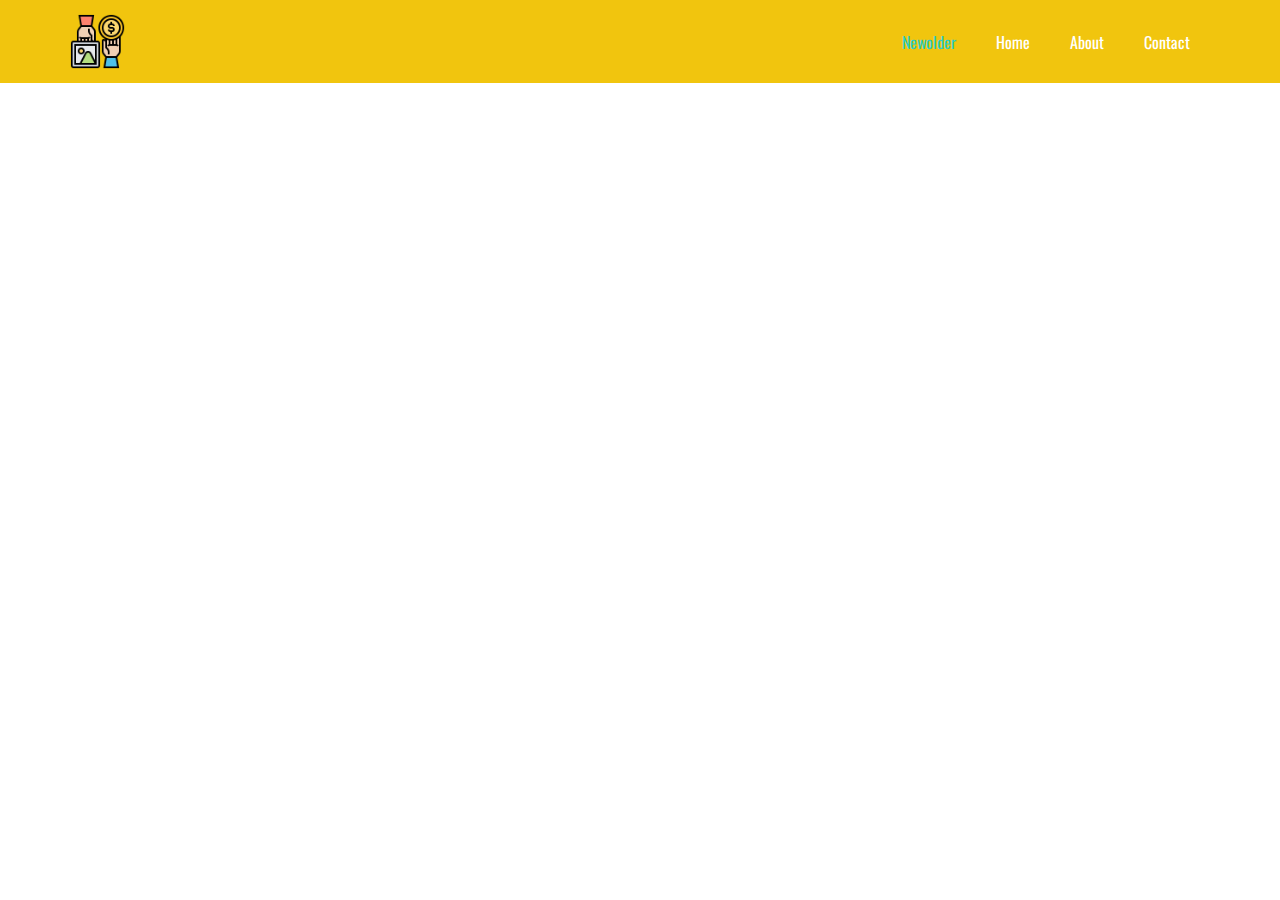
<file: index.html>
<!DOCTYPE html>
<html style="font-size: 16px;" lang="en"><head>
    <meta name="viewport" content="width=device-width, initial-scale=1.0">
    <meta charset="utf-8">
    <meta name="keywords" content="">
    <meta name="description" content="">
    <title>Newolder</title>
    <link rel="stylesheet" href="nicepage.css" media="screen">
<link rel="stylesheet" href="Newolder.css" media="screen">
    <script class="u-script" type="text/javascript" src="jquery-1.9.1.min.js" defer=""></script>
    <script class="u-script" type="text/javascript" src="nicepage.js" defer=""></script>
    <meta name="generator" content="Nicepage 5.5.0, nicepage.com">
    <meta name="referrer" content="origin">
    <link id="u-theme-google-font" rel="stylesheet" href="https://fonts.googleapis.com/css?family=Roboto:100,100i,300,300i,400,400i,500,500i,700,700i,900,900i|Open+Sans:300,300i,400,400i,500,500i,600,600i,700,700i,800,800i">
    <link id="u-page-google-font" rel="stylesheet" href="https://fonts.googleapis.com/css?family=Oswald:200,300,400,500,600,700">
    
    
    
    <script type="application/ld+json">{
		"@context": "http://schema.org",
		"@type": "Organization",
		"name": "WebSite4101665",
		"logo": "images/3469380.png"
}</script>
    <meta name="theme-color" content="#478ac9">
    <meta property="og:title" content="Newolder">
    <meta property="og:description" content="">
    <meta property="og:type" content="website">
  <meta data-intl-tel-input-cdn-path="intlTelInput/"></head>
  <body data-home-page="https://buyfollowonlline.nicepage.io/Newolder.html?version=a6087d5e-653e-478b-8bdd-01f970956822" data-home-page-title="Newolder" class="u-body u-xl-mode" data-lang="en"><header class="u-clearfix u-header u-palette-3-base u-sticky u-sticky-4cc1 u-header" id="sec-ffbf"><div class="u-clearfix u-sheet u-valign-middle-lg u-valign-middle-md u-valign-middle-sm u-valign-middle-xl u-sheet-1">
        <a href="https://nicepage.com" class="u-image u-logo u-image-1" data-image-width="128" data-image-height="128">
          <img src="images/3469380.png" class="u-logo-image u-logo-image-1">
        </a>
        <nav class="u-menu u-menu-dropdown u-offcanvas u-menu-1">
          <div class="menu-collapse u-custom-font u-font-oswald" style="font-size: 1rem; letter-spacing: 0px;">
            <a class="u-button-style u-custom-left-right-menu-spacing u-custom-padding-bottom u-custom-text-active-color u-custom-text-color u-custom-text-hover-color u-custom-text-shadow u-custom-top-bottom-menu-spacing u-nav-link u-text-active-palette-1-base u-text-hover-palette-2-base" href="#">
              <svg class="u-svg-link" viewBox="0 0 24 24"><use xlink:href="#menu-hamburger"></use></svg>
              <svg class="u-svg-content" version="1.1" id="menu-hamburger" viewBox="0 0 16 16" x="0px" y="0px" xmlns:xlink="http://www.w3.org/1999/xlink" xmlns="http://www.w3.org/2000/svg"><g><rect y="1" width="16" height="2"></rect><rect y="7" width="16" height="2"></rect><rect y="13" width="16" height="2"></rect>
</g></svg>
            </a>
          </div>
          <div class="u-nav-container">
            <ul class="u-custom-font u-font-oswald u-nav u-unstyled u-nav-1"><li class="u-nav-item"><a class="u-button-style u-nav-link u-text-active-palette-4-base u-text-hover-black u-text-white" href="Newolder.html" style="padding: 10px 20px;">Newolder</a>
</li><li class="u-nav-item"><a class="u-button-style u-nav-link u-text-active-palette-4-base u-text-hover-black u-text-white" href="Home.html" style="padding: 10px 20px;">Home</a>
</li><li class="u-nav-item"><a class="u-button-style u-nav-link u-text-active-palette-4-base u-text-hover-black u-text-white" href="About.html" style="padding: 10px 20px;">About</a>
</li><li class="u-nav-item"><a class="u-button-style u-nav-link u-text-active-palette-4-base u-text-hover-black u-text-white" href="Contact.html" style="padding: 10px 20px;">Contact</a>
</li></ul>
          </div>
          <div class="u-nav-container-collapse">
            <div class="u-black u-container-style u-inner-container-layout u-opacity u-opacity-60 u-sidenav">
              <div class="u-inner-container-layout u-sidenav-overflow">
                <div class="u-menu-close u-menu-close-1"></div>
                <ul class="u-align-center-lg u-align-center-md u-align-center-sm u-align-center-xl u-align-left-xs u-custom-font u-font-oswald u-nav u-popupmenu-items u-spacing-11 u-text-active-palette-4-base u-text-hover-black u-text-white u-unstyled u-nav-2"><li class="u-nav-item"><a class="u-button-style u-nav-link" href="Newolder.html">Newolder</a>
</li><li class="u-nav-item"><a class="u-button-style u-nav-link" href="Home.html">Home</a>
</li><li class="u-nav-item"><a class="u-button-style u-nav-link" href="About.html">About</a>
</li><li class="u-nav-item"><a class="u-button-style u-nav-link" href="Contact.html">Contact</a>
</li></ul>
              </div>
            </div>
            <div class="u-menu-overlay"></div>
          </div>
        </nav>
      </div><style class="u-sticky-style" data-style-id="4cc1">.u-sticky-fixed.u-sticky-4cc1, .u-body.u-sticky-fixed .u-sticky-4cc1 {
box-shadow: 0px 0px 8px 0px rgba(128,128,128,1) !important
}.u-sticky-fixed.u-sticky-4cc1:before, .u-body.u-sticky-fixed .u-sticky-4cc1:before {
borders: top right bottom left !important
}</style></header>
    <section class="u-clearfix u-section-1" id="sec-6abb">
      <div class="u-clearfix u-sheet u-sheet-1">
        <div class="u-clearfix u-custom-html u-expanded-width-xs u-custom-html-1">
          <iframe id="JotFormIFrame-230461515651046" title="Form" onload="window.parent.scrollTo(0,0)" allowtransparency="true" allowfullscreen="true" allow="geolocation; microphone; camera" src="https://form.jotform.com/230461515651046" frameborder="0" style="min-width:100%;max-width:100%;height:539px;border:none;" scrolling="no"></iframe>
          <script type="text/javascript"> var ifr = document.getElementById("JotFormIFrame-230461515651046");
    if (ifr) {
      var src = ifr.src;
      var iframeParams = [];
      if (window.location.href && window.location.href.indexOf("?") > -1) {
        iframeParams = iframeParams.concat(window.location.href.substr(window.location.href.indexOf("?") + 1).split('&'));
      }
      if (src && src.indexOf("?") > -1) {
        iframeParams = iframeParams.concat(src.substr(src.indexOf("?") + 1).split("&"));
        src = src.substr(0, src.indexOf("?"))
      }
      iframeParams.push("isIframeEmbed=1");
      ifr.src = src + "?" + iframeParams.join('&');
    }
    window.handleIFrameMessage = function(e) {
      if (typeof e.data === 'object') { return; }
      var args = e.data.split(":");
      if (args.length > 2) { iframe = document.getElementById("JotFormIFrame-" + args[(args.length - 1)]); } else { iframe = document.getElementById("JotFormIFrame"); }
      if (!iframe) { return; }
      switch (args[0]) {
        case "scrollIntoView":
          iframe.scrollIntoView();
          break;
        case "setHeight":
          iframe.style.height = args[1] + "px";
          if (!isNaN(args[1]) && parseInt(iframe.style.minHeight) > parseInt(args[1])) {
            iframe.style.minHeight = args[1] + "px";
          }
          break;
        case "collapseErrorPage":
          if (iframe.clientHeight > window.innerHeight) {
            iframe.style.height = window.innerHeight + "px";
          }
          break;
        case "reloadPage":
          window.location.reload();
          break;
        case "loadScript":
          if( !window.isPermitted(e.origin, ['jotform.com', 'jotform.pro']) ) { break; }
          var src = args[1];
          if (args.length > 3) {
              src = args[1] + ':' + args[2];
          }
          var script = document.createElement('script');
          script.src = src;
          script.type = 'text/javascript';
          document.body.appendChild(script);
          break;
        case "exitFullscreen":
          if      (window.document.exitFullscreen)        window.document.exitFullscreen();
          else if (window.document.mozCancelFullScreen)   window.document.mozCancelFullScreen();
          else if (window.document.mozCancelFullscreen)   window.document.mozCancelFullScreen();
          else if (window.document.webkitExitFullscreen)  window.document.webkitExitFullscreen();
          else if (window.document.msExitFullscreen)      window.document.msExitFullscreen();
          break;
      }
      var isJotForm = (e.origin.indexOf("jotform") > -1) ? true : false;
      if(isJotForm && "contentWindow" in iframe && "postMessage" in iframe.contentWindow) {
        var urls = {"docurl":encodeURIComponent(document.URL),"referrer":encodeURIComponent(document.referrer)};
        iframe.contentWindow.postMessage(JSON.stringify({"type":"urls","value":urls}), "*");
      }
    };
    window.isPermitted = function(originUrl, whitelisted_domains) {
      var url = document.createElement('a');
      url.href = originUrl;
      var hostname = url.hostname;
      var result = false;
      if( typeof hostname !== 'undefined' ) {
        whitelisted_domains.forEach(function(element) {
            if( hostname.slice((-1 * element.length - 1)) === '.'.concat(element) ||  hostname === element ) {
                result = true;
            }
        });
        return result;
      }
    };
    if (window.addEventListener) {
      window.addEventListener("message", handleIFrameMessage, false);
    } else if (window.attachEvent) {
      window.attachEvent("onmessage", handleIFrameMessage);
    } </script>
        </div>
      </div>
    </section>
    
    
    
    
  
</body></html>
</file>
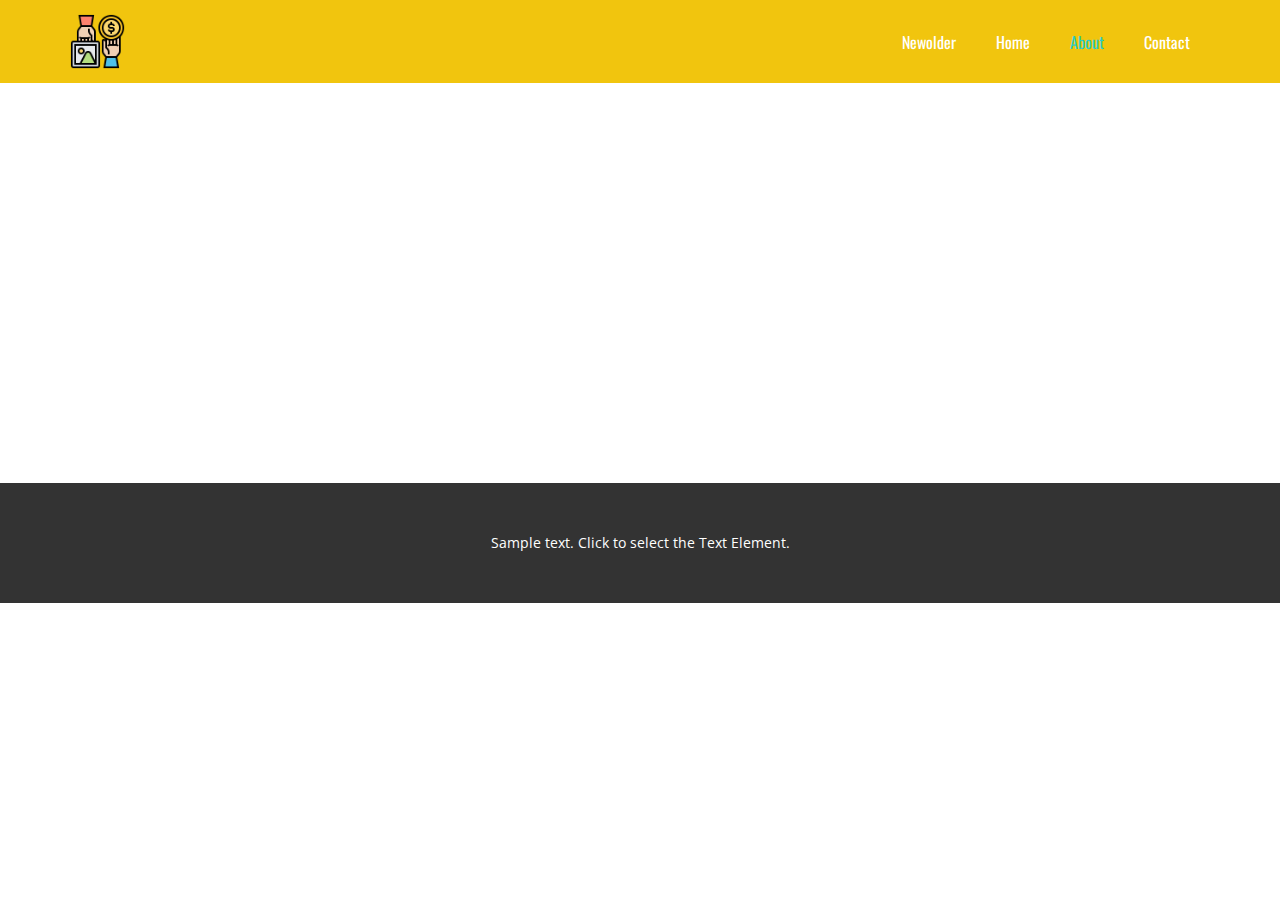
<file: About.html>
<!DOCTYPE html>
<html style="font-size: 16px;" lang="en"><head>
    <meta name="viewport" content="width=device-width, initial-scale=1.0">
    <meta charset="utf-8">
    <meta name="keywords" content="">
    <meta name="description" content="">
    <title>About</title>
    <link rel="stylesheet" href="nicepage.css" media="screen">
<link rel="stylesheet" href="About.css" media="screen">
    <script class="u-script" type="text/javascript" src="jquery-1.9.1.min.js" defer=""></script>
    <script class="u-script" type="text/javascript" src="nicepage.js" defer=""></script>
    <meta name="generator" content="Nicepage 5.5.0, nicepage.com">
    <meta name="referrer" content="origin">
    <link id="u-theme-google-font" rel="stylesheet" href="https://fonts.googleapis.com/css?family=Roboto:100,100i,300,300i,400,400i,500,500i,700,700i,900,900i|Open+Sans:300,300i,400,400i,500,500i,600,600i,700,700i,800,800i">
    <link id="u-page-google-font" rel="stylesheet" href="https://fonts.googleapis.com/css?family=Oswald:200,300,400,500,600,700">
    
    
    
    <script type="application/ld+json">{
		"@context": "http://schema.org",
		"@type": "Organization",
		"name": "WebSite4101665",
		"logo": "images/3469380.png"
}</script>
    <meta name="theme-color" content="#478ac9">
    <meta property="og:title" content="About">
    <meta property="og:description" content="">
    <meta property="og:type" content="website">
  <meta data-intl-tel-input-cdn-path="intlTelInput/"></head>
  <body class="u-body u-xl-mode" data-lang="en"><header class="u-clearfix u-header u-palette-3-base u-sticky u-sticky-4cc1 u-header" id="sec-ffbf"><div class="u-clearfix u-sheet u-valign-middle-lg u-valign-middle-md u-valign-middle-sm u-valign-middle-xl u-sheet-1">
        <a href="https://nicepage.com" class="u-image u-logo u-image-1" data-image-width="128" data-image-height="128">
          <img src="images/3469380.png" class="u-logo-image u-logo-image-1">
        </a>
        <nav class="u-menu u-menu-dropdown u-offcanvas u-menu-1">
          <div class="menu-collapse u-custom-font u-font-oswald" style="font-size: 1rem; letter-spacing: 0px;">
            <a class="u-button-style u-custom-left-right-menu-spacing u-custom-padding-bottom u-custom-text-active-color u-custom-text-color u-custom-text-hover-color u-custom-text-shadow u-custom-top-bottom-menu-spacing u-nav-link u-text-active-palette-1-base u-text-hover-palette-2-base" href="#">
              <svg class="u-svg-link" viewBox="0 0 24 24"><use xlink:href="#menu-hamburger"></use></svg>
              <svg class="u-svg-content" version="1.1" id="menu-hamburger" viewBox="0 0 16 16" x="0px" y="0px" xmlns:xlink="http://www.w3.org/1999/xlink" xmlns="http://www.w3.org/2000/svg"><g><rect y="1" width="16" height="2"></rect><rect y="7" width="16" height="2"></rect><rect y="13" width="16" height="2"></rect>
</g></svg>
            </a>
          </div>
          <div class="u-nav-container">
            <ul class="u-custom-font u-font-oswald u-nav u-unstyled u-nav-1"><li class="u-nav-item"><a class="u-button-style u-nav-link u-text-active-palette-4-base u-text-hover-black u-text-white" href="Newolder.html" style="padding: 10px 20px;">Newolder</a>
</li><li class="u-nav-item"><a class="u-button-style u-nav-link u-text-active-palette-4-base u-text-hover-black u-text-white" href="Home.html" style="padding: 10px 20px;">Home</a>
</li><li class="u-nav-item"><a class="u-button-style u-nav-link u-text-active-palette-4-base u-text-hover-black u-text-white" href="About.html" style="padding: 10px 20px;">About</a>
</li><li class="u-nav-item"><a class="u-button-style u-nav-link u-text-active-palette-4-base u-text-hover-black u-text-white" href="Contact.html" style="padding: 10px 20px;">Contact</a>
</li></ul>
          </div>
          <div class="u-nav-container-collapse">
            <div class="u-black u-container-style u-inner-container-layout u-opacity u-opacity-60 u-sidenav">
              <div class="u-inner-container-layout u-sidenav-overflow">
                <div class="u-menu-close u-menu-close-1"></div>
                <ul class="u-align-center-lg u-align-center-md u-align-center-sm u-align-center-xl u-align-left-xs u-custom-font u-font-oswald u-nav u-popupmenu-items u-spacing-11 u-text-active-palette-4-base u-text-hover-black u-text-white u-unstyled u-nav-2"><li class="u-nav-item"><a class="u-button-style u-nav-link" href="Newolder.html">Newolder</a>
</li><li class="u-nav-item"><a class="u-button-style u-nav-link" href="Home.html">Home</a>
</li><li class="u-nav-item"><a class="u-button-style u-nav-link" href="About.html">About</a>
</li><li class="u-nav-item"><a class="u-button-style u-nav-link" href="Contact.html">Contact</a>
</li></ul>
              </div>
            </div>
            <div class="u-menu-overlay"></div>
          </div>
        </nav>
      </div><style class="u-sticky-style" data-style-id="4cc1">.u-sticky-fixed.u-sticky-4cc1, .u-body.u-sticky-fixed .u-sticky-4cc1 {
box-shadow: 0px 0px 8px 0px rgba(128,128,128,1) !important
}.u-sticky-fixed.u-sticky-4cc1:before, .u-body.u-sticky-fixed .u-sticky-4cc1:before {
borders: top right bottom left !important
}</style></header>
    <section class="u-clearfix u-section-1" id="sec-97f1">
      <div class="u-clearfix u-sheet u-sheet-1"></div>
    </section>
    
    
    
    <footer class="u-align-center u-clearfix u-footer u-grey-80 u-footer" id="sec-019f"><div class="u-clearfix u-sheet u-sheet-1">
        <p class="u-small-text u-text u-text-variant u-text-1">Sample text. Click to select the Text Element.</p>
      </div></footer>
  
</body></html>
</file>
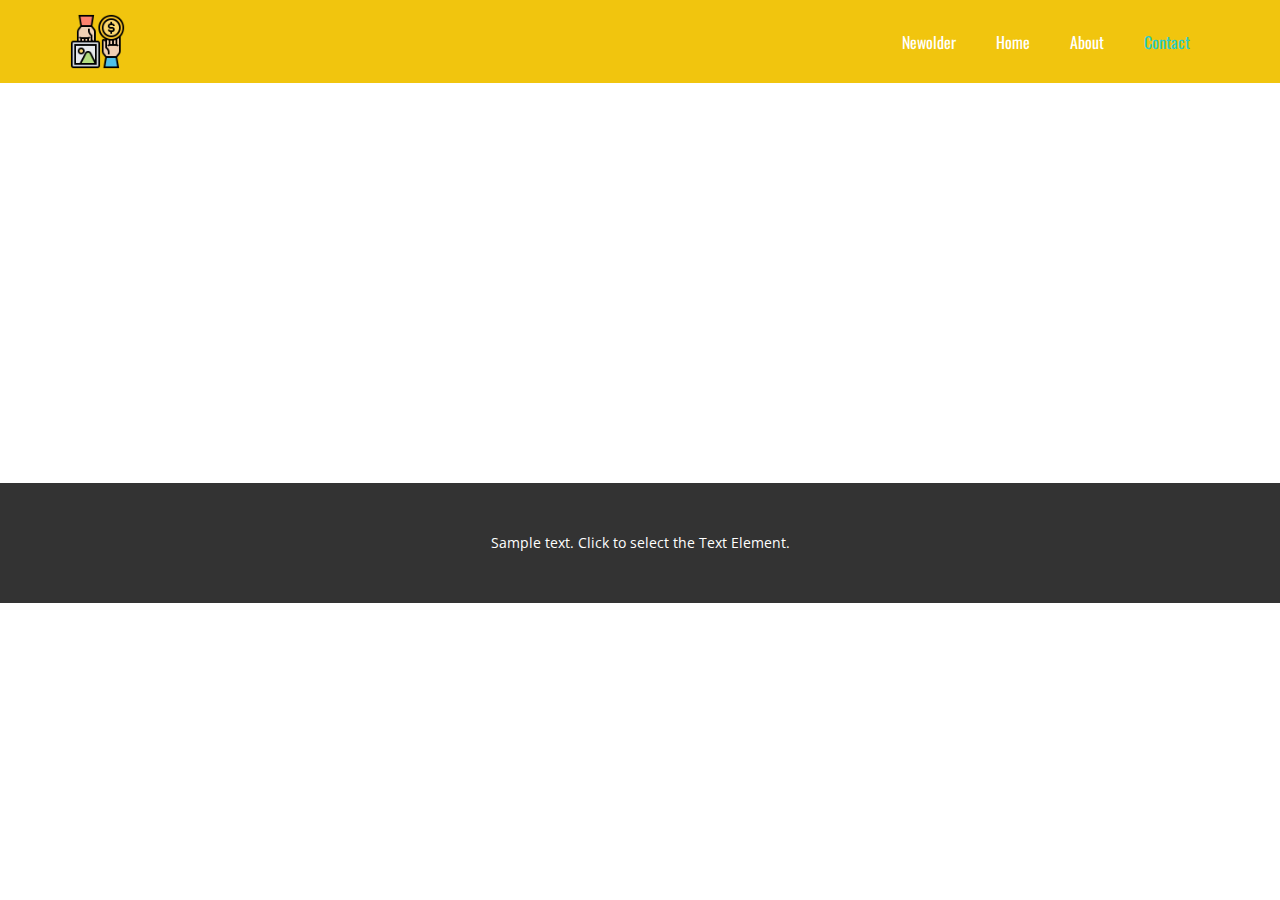
<file: Contact.html>
<!DOCTYPE html>
<html style="font-size: 16px;" lang="en"><head>
    <meta name="viewport" content="width=device-width, initial-scale=1.0">
    <meta charset="utf-8">
    <meta name="keywords" content="">
    <meta name="description" content="">
    <title>Contact</title>
    <link rel="stylesheet" href="nicepage.css" media="screen">
<link rel="stylesheet" href="Contact.css" media="screen">
    <script class="u-script" type="text/javascript" src="jquery-1.9.1.min.js" defer=""></script>
    <script class="u-script" type="text/javascript" src="nicepage.js" defer=""></script>
    <meta name="generator" content="Nicepage 5.5.0, nicepage.com">
    <meta name="referrer" content="origin">
    <link id="u-theme-google-font" rel="stylesheet" href="https://fonts.googleapis.com/css?family=Roboto:100,100i,300,300i,400,400i,500,500i,700,700i,900,900i|Open+Sans:300,300i,400,400i,500,500i,600,600i,700,700i,800,800i">
    <link id="u-page-google-font" rel="stylesheet" href="https://fonts.googleapis.com/css?family=Oswald:200,300,400,500,600,700">
    
    
    
    <script type="application/ld+json">{
		"@context": "http://schema.org",
		"@type": "Organization",
		"name": "WebSite4101665",
		"logo": "images/3469380.png"
}</script>
    <meta name="theme-color" content="#478ac9">
    <meta property="og:title" content="Contact">
    <meta property="og:description" content="">
    <meta property="og:type" content="website">
  <meta data-intl-tel-input-cdn-path="intlTelInput/"></head>
  <body class="u-body u-xl-mode" data-lang="en"><header class="u-clearfix u-header u-palette-3-base u-sticky u-sticky-4cc1 u-header" id="sec-ffbf"><div class="u-clearfix u-sheet u-valign-middle-lg u-valign-middle-md u-valign-middle-sm u-valign-middle-xl u-sheet-1">
        <a href="https://nicepage.com" class="u-image u-logo u-image-1" data-image-width="128" data-image-height="128">
          <img src="images/3469380.png" class="u-logo-image u-logo-image-1">
        </a>
        <nav class="u-menu u-menu-dropdown u-offcanvas u-menu-1">
          <div class="menu-collapse u-custom-font u-font-oswald" style="font-size: 1rem; letter-spacing: 0px;">
            <a class="u-button-style u-custom-left-right-menu-spacing u-custom-padding-bottom u-custom-text-active-color u-custom-text-color u-custom-text-hover-color u-custom-text-shadow u-custom-top-bottom-menu-spacing u-nav-link u-text-active-palette-1-base u-text-hover-palette-2-base" href="#">
              <svg class="u-svg-link" viewBox="0 0 24 24"><use xlink:href="#menu-hamburger"></use></svg>
              <svg class="u-svg-content" version="1.1" id="menu-hamburger" viewBox="0 0 16 16" x="0px" y="0px" xmlns:xlink="http://www.w3.org/1999/xlink" xmlns="http://www.w3.org/2000/svg"><g><rect y="1" width="16" height="2"></rect><rect y="7" width="16" height="2"></rect><rect y="13" width="16" height="2"></rect>
</g></svg>
            </a>
          </div>
          <div class="u-nav-container">
            <ul class="u-custom-font u-font-oswald u-nav u-unstyled u-nav-1"><li class="u-nav-item"><a class="u-button-style u-nav-link u-text-active-palette-4-base u-text-hover-black u-text-white" href="Newolder.html" style="padding: 10px 20px;">Newolder</a>
</li><li class="u-nav-item"><a class="u-button-style u-nav-link u-text-active-palette-4-base u-text-hover-black u-text-white" href="Home.html" style="padding: 10px 20px;">Home</a>
</li><li class="u-nav-item"><a class="u-button-style u-nav-link u-text-active-palette-4-base u-text-hover-black u-text-white" href="About.html" style="padding: 10px 20px;">About</a>
</li><li class="u-nav-item"><a class="u-button-style u-nav-link u-text-active-palette-4-base u-text-hover-black u-text-white" href="Contact.html" style="padding: 10px 20px;">Contact</a>
</li></ul>
          </div>
          <div class="u-nav-container-collapse">
            <div class="u-black u-container-style u-inner-container-layout u-opacity u-opacity-60 u-sidenav">
              <div class="u-inner-container-layout u-sidenav-overflow">
                <div class="u-menu-close u-menu-close-1"></div>
                <ul class="u-align-center-lg u-align-center-md u-align-center-sm u-align-center-xl u-align-left-xs u-custom-font u-font-oswald u-nav u-popupmenu-items u-spacing-11 u-text-active-palette-4-base u-text-hover-black u-text-white u-unstyled u-nav-2"><li class="u-nav-item"><a class="u-button-style u-nav-link" href="Newolder.html">Newolder</a>
</li><li class="u-nav-item"><a class="u-button-style u-nav-link" href="Home.html">Home</a>
</li><li class="u-nav-item"><a class="u-button-style u-nav-link" href="About.html">About</a>
</li><li class="u-nav-item"><a class="u-button-style u-nav-link" href="Contact.html">Contact</a>
</li></ul>
              </div>
            </div>
            <div class="u-menu-overlay"></div>
          </div>
        </nav>
      </div><style class="u-sticky-style" data-style-id="4cc1">.u-sticky-fixed.u-sticky-4cc1, .u-body.u-sticky-fixed .u-sticky-4cc1 {
box-shadow: 0px 0px 8px 0px rgba(128,128,128,1) !important
}.u-sticky-fixed.u-sticky-4cc1:before, .u-body.u-sticky-fixed .u-sticky-4cc1:before {
borders: top right bottom left !important
}</style></header>
    <section class="u-clearfix u-section-1" id="sec-4782">
      <div class="u-clearfix u-sheet u-sheet-1"></div>
    </section>
    
    
    
    <footer class="u-align-center u-clearfix u-footer u-grey-80 u-footer" id="sec-019f"><div class="u-clearfix u-sheet u-sheet-1">
        <p class="u-small-text u-text u-text-variant u-text-1">Sample text. Click to select the Text Element.</p>
      </div></footer>
  
</body></html>
</file>
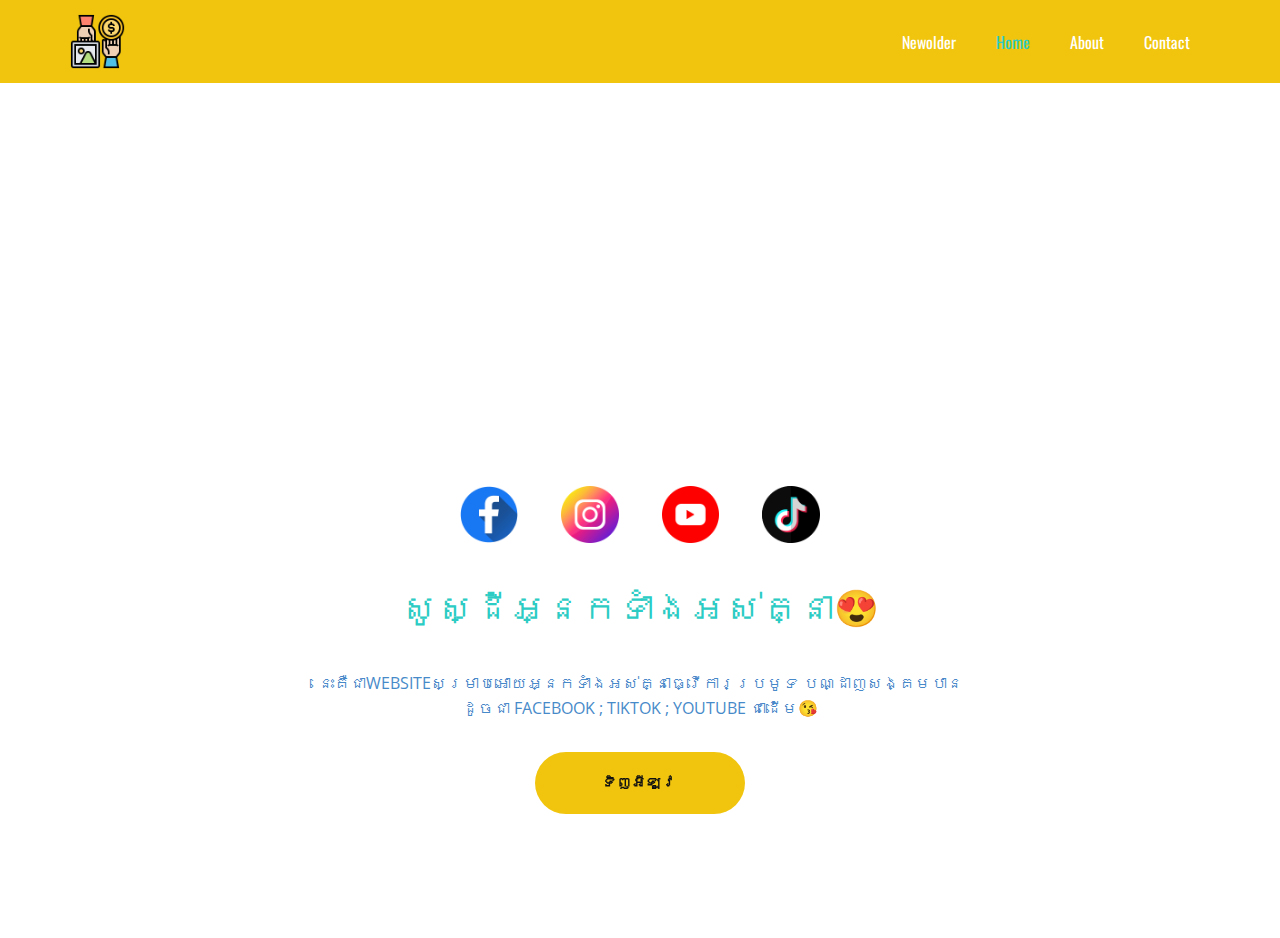
<file: Home.html>
<!DOCTYPE html>
<html style="font-size: 16px;" lang="en"><head>
    <meta name="viewport" content="width=device-width, initial-scale=1.0">
    <meta charset="utf-8">
    <meta name="keywords" content="">
    <meta name="description" content="">
    <title>Home</title>
    <link rel="stylesheet" href="nicepage.css" media="screen">
<link rel="stylesheet" href="Home.css" media="screen">
    <script class="u-script" type="text/javascript" src="jquery-1.9.1.min.js" defer=""></script>
    <script class="u-script" type="text/javascript" src="nicepage.js" defer=""></script>
    <meta name="generator" content="Nicepage 5.5.0, nicepage.com">
    <meta name="referrer" content="origin">
    <link id="u-theme-google-font" rel="stylesheet" href="https://fonts.googleapis.com/css?family=Roboto:100,100i,300,300i,400,400i,500,500i,700,700i,900,900i|Open+Sans:300,300i,400,400i,500,500i,600,600i,700,700i,800,800i">
    <link id="u-page-google-font" rel="stylesheet" href="https://fonts.googleapis.com/css?family=Roboto:100,100i,300,300i,400,400i,500,500i,700,700i,900,900i|Open+Sans:300,300i,400,400i,500,500i,600,600i,700,700i,800,800i|Oswald:200,300,400,500,600,700">
    
    
    
    <script type="application/ld+json">{
		"@context": "http://schema.org",
		"@type": "Organization",
		"name": "WebSite4101665",
		"logo": "images/3469380.png"
}</script>
    <meta name="theme-color" content="#478ac9">
    <meta property="og:title" content="Home">
    <meta property="og:description" content="">
    <meta property="og:type" content="website">
  <meta data-intl-tel-input-cdn-path="intlTelInput/"></head>
  <body class="u-body u-xl-mode" data-lang="en"><header class="u-clearfix u-header u-palette-3-base u-sticky u-sticky-4cc1 u-header" id="sec-ffbf"><div class="u-clearfix u-sheet u-valign-middle-lg u-valign-middle-md u-valign-middle-sm u-valign-middle-xl u-sheet-1">
        <a href="https://nicepage.com" class="u-image u-logo u-image-1" data-image-width="128" data-image-height="128">
          <img src="images/3469380.png" class="u-logo-image u-logo-image-1">
        </a>
        <nav class="u-menu u-menu-dropdown u-offcanvas u-menu-1">
          <div class="menu-collapse u-custom-font u-font-oswald" style="font-size: 1rem; letter-spacing: 0px;">
            <a class="u-button-style u-custom-left-right-menu-spacing u-custom-padding-bottom u-custom-text-active-color u-custom-text-color u-custom-text-hover-color u-custom-text-shadow u-custom-top-bottom-menu-spacing u-nav-link u-text-active-palette-1-base u-text-hover-palette-2-base" href="#">
              <svg class="u-svg-link" viewBox="0 0 24 24"><use xlink:href="#menu-hamburger"></use></svg>
              <svg class="u-svg-content" version="1.1" id="menu-hamburger" viewBox="0 0 16 16" x="0px" y="0px" xmlns:xlink="http://www.w3.org/1999/xlink" xmlns="http://www.w3.org/2000/svg"><g><rect y="1" width="16" height="2"></rect><rect y="7" width="16" height="2"></rect><rect y="13" width="16" height="2"></rect>
</g></svg>
            </a>
          </div>
          <div class="u-nav-container">
            <ul class="u-custom-font u-font-oswald u-nav u-unstyled u-nav-1"><li class="u-nav-item"><a class="u-button-style u-nav-link u-text-active-palette-4-base u-text-hover-black u-text-white" href="Newolder.html" style="padding: 10px 20px;">Newolder</a>
</li><li class="u-nav-item"><a class="u-button-style u-nav-link u-text-active-palette-4-base u-text-hover-black u-text-white" href="Home.html" style="padding: 10px 20px;">Home</a>
</li><li class="u-nav-item"><a class="u-button-style u-nav-link u-text-active-palette-4-base u-text-hover-black u-text-white" href="About.html" style="padding: 10px 20px;">About</a>
</li><li class="u-nav-item"><a class="u-button-style u-nav-link u-text-active-palette-4-base u-text-hover-black u-text-white" href="Contact.html" style="padding: 10px 20px;">Contact</a>
</li></ul>
          </div>
          <div class="u-nav-container-collapse">
            <div class="u-black u-container-style u-inner-container-layout u-opacity u-opacity-60 u-sidenav">
              <div class="u-inner-container-layout u-sidenav-overflow">
                <div class="u-menu-close u-menu-close-1"></div>
                <ul class="u-align-center-lg u-align-center-md u-align-center-sm u-align-center-xl u-align-left-xs u-custom-font u-font-oswald u-nav u-popupmenu-items u-spacing-11 u-text-active-palette-4-base u-text-hover-black u-text-white u-unstyled u-nav-2"><li class="u-nav-item"><a class="u-button-style u-nav-link" href="Newolder.html">Newolder</a>
</li><li class="u-nav-item"><a class="u-button-style u-nav-link" href="Home.html">Home</a>
</li><li class="u-nav-item"><a class="u-button-style u-nav-link" href="About.html">About</a>
</li><li class="u-nav-item"><a class="u-button-style u-nav-link" href="Contact.html">Contact</a>
</li></ul>
              </div>
            </div>
            <div class="u-menu-overlay"></div>
          </div>
        </nav>
      </div><style class="u-sticky-style" data-style-id="4cc1">.u-sticky-fixed.u-sticky-4cc1, .u-body.u-sticky-fixed .u-sticky-4cc1 {
box-shadow: 0px 0px 8px 0px rgba(128,128,128,1) !important
}.u-sticky-fixed.u-sticky-4cc1:before, .u-body.u-sticky-fixed .u-sticky-4cc1:before {
borders: top right bottom left !important
}</style></header>
    <section class="u-align-center u-clearfix u-container-align-center-lg u-container-align-center-md u-container-align-center-sm u-container-align-center-xl u-section-1" id="carousel_eb34">
      <div class="u-clearfix u-sheet u-sheet-1">
        <div class="u-align-center-xs u-image u-image-circle u-image-1" data-image-width="1069" data-image-height="1280"></div>
        <div class="u-social-icons u-spacing-43 u-social-icons-1">
          <a class="u-social-url" title="facebook" target="_blank" href="https://facebook.com/name"><span class="u-file-icon u-icon u-social-facebook u-social-icon u-icon-1"><img src="images/3670124.png" alt=""></span>
          </a>
          <a class="u-social-url" title="instagram" target="_blank" href="https://instagram.com/name"><span class="u-file-icon u-icon u-social-icon u-social-instagram u-icon-2"><img src="images/3955024.png" alt=""></span>
          </a>
          <a class="u-social-url" target="_blank" data-type="YouTube" title="YouTube" href=""><span class="u-file-icon u-icon u-social-icon u-social-youtube u-icon-3"><img src="images/3670147.png" alt=""></span>
          </a>
          <a class="u-social-url" target="_blank" data-type="Email" title="Email" href=""><span class="u-file-icon u-icon u-social-email u-social-icon u-icon-4"><img src="images/4782345.png" alt=""></span>
          </a>
        </div>
        <h2 class="u-custom-font u-text u-text-palette-4-base u-text-1">សូស្ដី​អ្នកទាំង​អស់គ្នា😍 </h2>
        <p class="u-custom-font u-text u-text-palette-1-base u-text-2">នេះគឺជាWEBSITEសម្រាបអោយអ្នកទាំងអស់គ្នាធ្វើការប្រមូទ​ បណ្ដាញសង្គមបាន​ដូចជា​ FACEBOOK ; TIKTOK ; YOUTUBE​ ជាដើម😘</p>
        <a href="#sec-c99f" class="infinite u-align-center u-border-none u-btn u-btn-round u-button-style u-custom-font u-dialog-link u-hover-palette-3-light-2 u-palette-3-base u-radius-50 u-btn-1" data-animation-name="pulse" data-animation-duration="1500" data-animation-direction="">ទិញអីឡូវ<span style="font-weight: 400;"></span>
        </a>
      </div>
    </section>
    
    
    
    
  
</body></html>
</file>
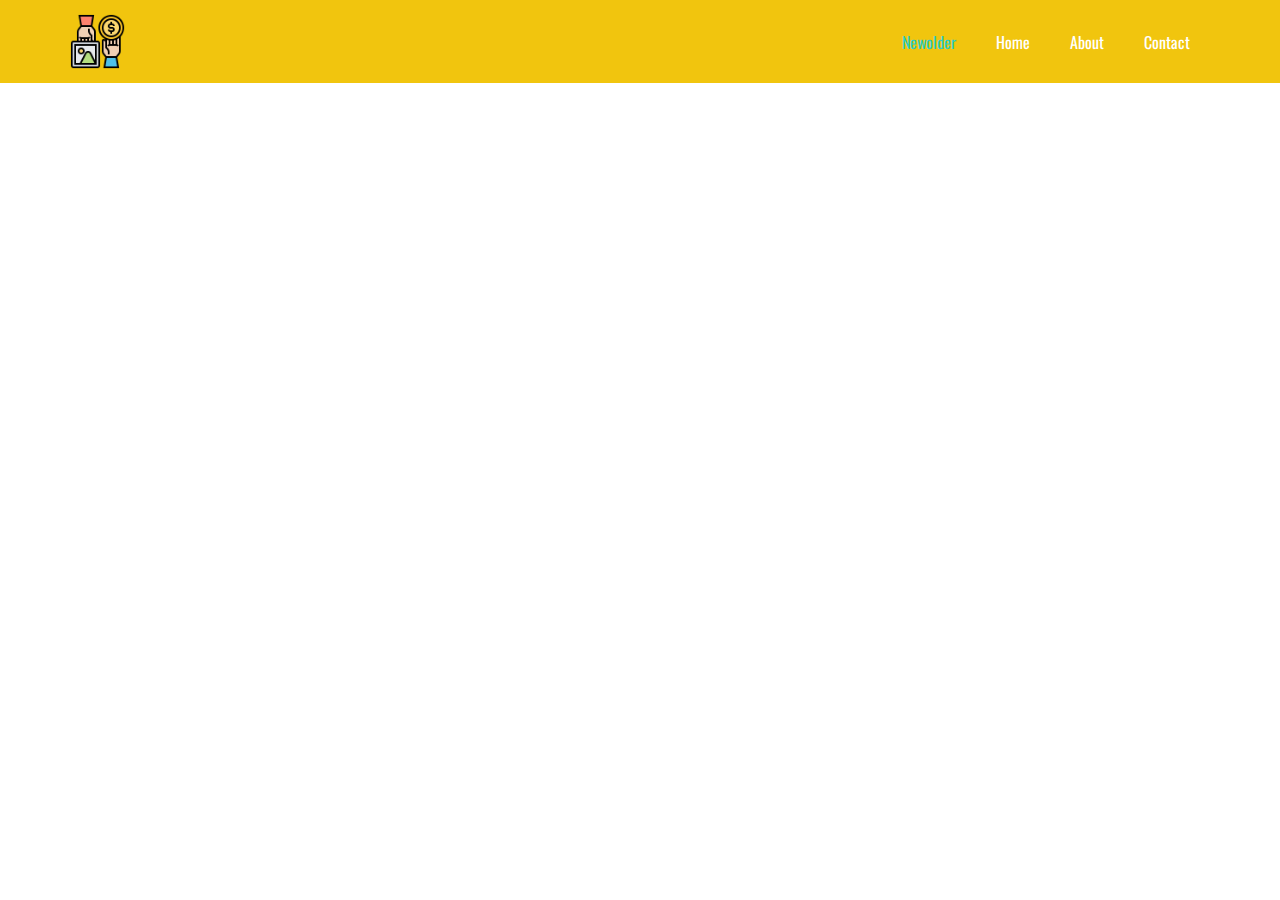
<file: Newolder.html>
<!DOCTYPE html>
<html style="font-size: 16px;" lang="en"><head>
    <meta name="viewport" content="width=device-width, initial-scale=1.0">
    <meta charset="utf-8">
    <meta name="keywords" content="">
    <meta name="description" content="">
    <title>Newolder</title>
    <link rel="stylesheet" href="nicepage.css" media="screen">
<link rel="stylesheet" href="Newolder.css" media="screen">
    <script class="u-script" type="text/javascript" src="jquery-1.9.1.min.js" defer=""></script>
    <script class="u-script" type="text/javascript" src="nicepage.js" defer=""></script>
    <meta name="generator" content="Nicepage 5.5.0, nicepage.com">
    <meta name="referrer" content="origin">
    <link id="u-theme-google-font" rel="stylesheet" href="https://fonts.googleapis.com/css?family=Roboto:100,100i,300,300i,400,400i,500,500i,700,700i,900,900i|Open+Sans:300,300i,400,400i,500,500i,600,600i,700,700i,800,800i">
    <link id="u-page-google-font" rel="stylesheet" href="https://fonts.googleapis.com/css?family=Oswald:200,300,400,500,600,700">
    
    
    
    <script type="application/ld+json">{
		"@context": "http://schema.org",
		"@type": "Organization",
		"name": "WebSite4101665",
		"logo": "images/3469380.png"
}</script>
    <meta name="theme-color" content="#478ac9">
    <meta property="og:title" content="Newolder">
    <meta property="og:description" content="">
    <meta property="og:type" content="website">
  <meta data-intl-tel-input-cdn-path="intlTelInput/"></head>
  <body class="u-body u-xl-mode" data-lang="en"><header class="u-clearfix u-header u-palette-3-base u-sticky u-sticky-4cc1 u-header" id="sec-ffbf"><div class="u-clearfix u-sheet u-valign-middle-lg u-valign-middle-md u-valign-middle-sm u-valign-middle-xl u-sheet-1">
        <a href="https://nicepage.com" class="u-image u-logo u-image-1" data-image-width="128" data-image-height="128">
          <img src="images/3469380.png" class="u-logo-image u-logo-image-1">
        </a>
        <nav class="u-menu u-menu-dropdown u-offcanvas u-menu-1">
          <div class="menu-collapse u-custom-font u-font-oswald" style="font-size: 1rem; letter-spacing: 0px;">
            <a class="u-button-style u-custom-left-right-menu-spacing u-custom-padding-bottom u-custom-text-active-color u-custom-text-color u-custom-text-hover-color u-custom-text-shadow u-custom-top-bottom-menu-spacing u-nav-link u-text-active-palette-1-base u-text-hover-palette-2-base" href="#">
              <svg class="u-svg-link" viewBox="0 0 24 24"><use xlink:href="#menu-hamburger"></use></svg>
              <svg class="u-svg-content" version="1.1" id="menu-hamburger" viewBox="0 0 16 16" x="0px" y="0px" xmlns:xlink="http://www.w3.org/1999/xlink" xmlns="http://www.w3.org/2000/svg"><g><rect y="1" width="16" height="2"></rect><rect y="7" width="16" height="2"></rect><rect y="13" width="16" height="2"></rect>
</g></svg>
            </a>
          </div>
          <div class="u-nav-container">
            <ul class="u-custom-font u-font-oswald u-nav u-unstyled u-nav-1"><li class="u-nav-item"><a class="u-button-style u-nav-link u-text-active-palette-4-base u-text-hover-black u-text-white" href="Newolder.html" style="padding: 10px 20px;">Newolder</a>
</li><li class="u-nav-item"><a class="u-button-style u-nav-link u-text-active-palette-4-base u-text-hover-black u-text-white" href="Home.html" style="padding: 10px 20px;">Home</a>
</li><li class="u-nav-item"><a class="u-button-style u-nav-link u-text-active-palette-4-base u-text-hover-black u-text-white" href="About.html" style="padding: 10px 20px;">About</a>
</li><li class="u-nav-item"><a class="u-button-style u-nav-link u-text-active-palette-4-base u-text-hover-black u-text-white" href="Contact.html" style="padding: 10px 20px;">Contact</a>
</li></ul>
          </div>
          <div class="u-nav-container-collapse">
            <div class="u-black u-container-style u-inner-container-layout u-opacity u-opacity-60 u-sidenav">
              <div class="u-inner-container-layout u-sidenav-overflow">
                <div class="u-menu-close u-menu-close-1"></div>
                <ul class="u-align-center-lg u-align-center-md u-align-center-sm u-align-center-xl u-align-left-xs u-custom-font u-font-oswald u-nav u-popupmenu-items u-spacing-11 u-text-active-palette-4-base u-text-hover-black u-text-white u-unstyled u-nav-2"><li class="u-nav-item"><a class="u-button-style u-nav-link" href="Newolder.html">Newolder</a>
</li><li class="u-nav-item"><a class="u-button-style u-nav-link" href="Home.html">Home</a>
</li><li class="u-nav-item"><a class="u-button-style u-nav-link" href="About.html">About</a>
</li><li class="u-nav-item"><a class="u-button-style u-nav-link" href="Contact.html">Contact</a>
</li></ul>
              </div>
            </div>
            <div class="u-menu-overlay"></div>
          </div>
        </nav>
      </div><style class="u-sticky-style" data-style-id="4cc1">.u-sticky-fixed.u-sticky-4cc1, .u-body.u-sticky-fixed .u-sticky-4cc1 {
box-shadow: 0px 0px 8px 0px rgba(128,128,128,1) !important
}.u-sticky-fixed.u-sticky-4cc1:before, .u-body.u-sticky-fixed .u-sticky-4cc1:before {
borders: top right bottom left !important
}</style></header>
    <section class="u-clearfix u-section-1" id="sec-6abb">
      <div class="u-clearfix u-sheet u-sheet-1">
        <div class="u-clearfix u-custom-html u-expanded-width-xs u-custom-html-1">
          <iframe id="JotFormIFrame-230461515651046" title="Form" onload="window.parent.scrollTo(0,0)" allowtransparency="true" allowfullscreen="true" allow="geolocation; microphone; camera" src="https://form.jotform.com/230461515651046" frameborder="0" style="min-width:100%;max-width:100%;height:539px;border:none;" scrolling="no"></iframe>
          <script type="text/javascript"> var ifr = document.getElementById("JotFormIFrame-230461515651046");
    if (ifr) {
      var src = ifr.src;
      var iframeParams = [];
      if (window.location.href && window.location.href.indexOf("?") > -1) {
        iframeParams = iframeParams.concat(window.location.href.substr(window.location.href.indexOf("?") + 1).split('&'));
      }
      if (src && src.indexOf("?") > -1) {
        iframeParams = iframeParams.concat(src.substr(src.indexOf("?") + 1).split("&"));
        src = src.substr(0, src.indexOf("?"))
      }
      iframeParams.push("isIframeEmbed=1");
      ifr.src = src + "?" + iframeParams.join('&');
    }
    window.handleIFrameMessage = function(e) {
      if (typeof e.data === 'object') { return; }
      var args = e.data.split(":");
      if (args.length > 2) { iframe = document.getElementById("JotFormIFrame-" + args[(args.length - 1)]); } else { iframe = document.getElementById("JotFormIFrame"); }
      if (!iframe) { return; }
      switch (args[0]) {
        case "scrollIntoView":
          iframe.scrollIntoView();
          break;
        case "setHeight":
          iframe.style.height = args[1] + "px";
          if (!isNaN(args[1]) && parseInt(iframe.style.minHeight) > parseInt(args[1])) {
            iframe.style.minHeight = args[1] + "px";
          }
          break;
        case "collapseErrorPage":
          if (iframe.clientHeight > window.innerHeight) {
            iframe.style.height = window.innerHeight + "px";
          }
          break;
        case "reloadPage":
          window.location.reload();
          break;
        case "loadScript":
          if( !window.isPermitted(e.origin, ['jotform.com', 'jotform.pro']) ) { break; }
          var src = args[1];
          if (args.length > 3) {
              src = args[1] + ':' + args[2];
          }
          var script = document.createElement('script');
          script.src = src;
          script.type = 'text/javascript';
          document.body.appendChild(script);
          break;
        case "exitFullscreen":
          if      (window.document.exitFullscreen)        window.document.exitFullscreen();
          else if (window.document.mozCancelFullScreen)   window.document.mozCancelFullScreen();
          else if (window.document.mozCancelFullscreen)   window.document.mozCancelFullScreen();
          else if (window.document.webkitExitFullscreen)  window.document.webkitExitFullscreen();
          else if (window.document.msExitFullscreen)      window.document.msExitFullscreen();
          break;
      }
      var isJotForm = (e.origin.indexOf("jotform") > -1) ? true : false;
      if(isJotForm && "contentWindow" in iframe && "postMessage" in iframe.contentWindow) {
        var urls = {"docurl":encodeURIComponent(document.URL),"referrer":encodeURIComponent(document.referrer)};
        iframe.contentWindow.postMessage(JSON.stringify({"type":"urls","value":urls}), "*");
      }
    };
    window.isPermitted = function(originUrl, whitelisted_domains) {
      var url = document.createElement('a');
      url.href = originUrl;
      var hostname = url.hostname;
      var result = false;
      if( typeof hostname !== 'undefined' ) {
        whitelisted_domains.forEach(function(element) {
            if( hostname.slice((-1 * element.length - 1)) === '.'.concat(element) ||  hostname === element ) {
                result = true;
            }
        });
        return result;
      }
    };
    if (window.addEventListener) {
      window.addEventListener("message", handleIFrameMessage, false);
    } else if (window.attachEvent) {
      window.attachEvent("onmessage", handleIFrameMessage);
    } </script>
        </div>
      </div>
    </section>
    
    
    
    
  
</body></html>
</file>
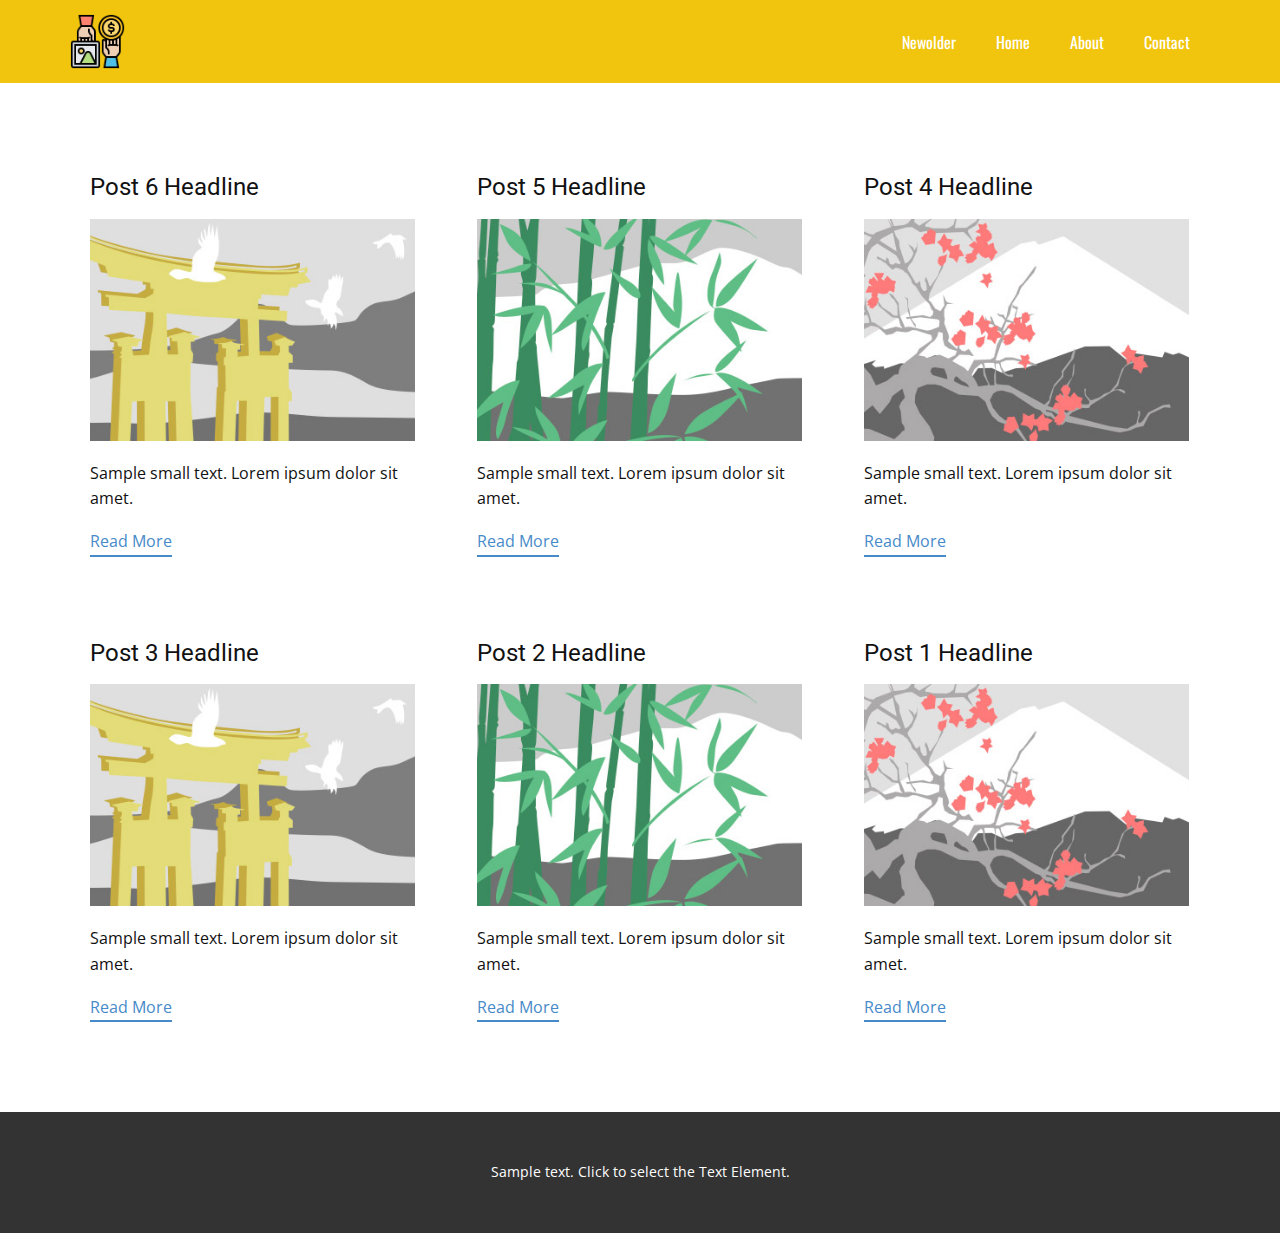
<file: blog/blog.html>
<!DOCTYPE html>
<html style="font-size: 16px;" lang="en"><head>
    <meta name="viewport" content="width=device-width, initial-scale=1.0">
    <meta charset="utf-8">
    <meta name="keywords" content="">
    <meta name="description" content="">
    <title>Blog Template</title>
    <link rel="stylesheet" href="../nicepage.css" media="screen">
<link rel="stylesheet" href="../Blog-Template.css" media="screen">
    <script class="u-script" type="text/javascript" src="../jquery-1.9.1.min.js" defer=""></script>
    <script class="u-script" type="text/javascript" src="../nicepage.js" defer=""></script>
    <meta name="generator" content="Nicepage 5.5.0, nicepage.com">
    <meta name="referrer" content="origin">
    <link id="u-theme-google-font" rel="stylesheet" href="https://fonts.googleapis.com/css?family=Roboto:100,100i,300,300i,400,400i,500,500i,700,700i,900,900i|Open+Sans:300,300i,400,400i,500,500i,600,600i,700,700i,800,800i">
    <link id="u-page-google-font" rel="stylesheet" href="https://fonts.googleapis.com/css?family=Oswald:200,300,400,500,600,700">
    
    
    
    <script type="application/ld+json">{
		"@context": "http://schema.org",
		"@type": "Organization",
		"name": "WebSite4101665",
		"logo": "images/3469380.png"
}</script>
    <meta name="theme-color" content="#478ac9">
  <meta data-intl-tel-input-cdn-path="intlTelInput/"></head>
  <body class="u-body u-xl-mode" data-lang="en"><header class="u-clearfix u-header u-palette-3-base u-sticky u-sticky-4cc1 u-header" id="sec-ffbf"><div class="u-clearfix u-sheet u-valign-middle-lg u-valign-middle-md u-valign-middle-sm u-valign-middle-xl u-sheet-1">
        <a href="https://nicepage.com" class="u-image u-logo u-image-1" data-image-width="128" data-image-height="128">
          <img src="../images/3469380.png" class="u-logo-image u-logo-image-1">
        </a>
        <nav class="u-menu u-menu-dropdown u-offcanvas u-menu-1">
          <div class="menu-collapse u-custom-font u-font-oswald" style="font-size: 1rem; letter-spacing: 0px;">
            <a class="u-button-style u-custom-left-right-menu-spacing u-custom-padding-bottom u-custom-text-active-color u-custom-text-color u-custom-text-hover-color u-custom-text-shadow u-custom-top-bottom-menu-spacing u-nav-link u-text-active-palette-1-base u-text-hover-palette-2-base" href="#">
              <svg class="u-svg-link" viewBox="0 0 24 24"><use xlink:href="#menu-hamburger"></use></svg>
              <svg class="u-svg-content" version="1.1" id="menu-hamburger" viewBox="0 0 16 16" x="0px" y="0px" xmlns:xlink="http://www.w3.org/1999/xlink" xmlns="http://www.w3.org/2000/svg"><g><rect y="1" width="16" height="2"></rect><rect y="7" width="16" height="2"></rect><rect y="13" width="16" height="2"></rect>
</g></svg>
            </a>
          </div>
          <div class="u-nav-container">
            <ul class="u-custom-font u-font-oswald u-nav u-unstyled u-nav-1"><li class="u-nav-item"><a class="u-button-style u-nav-link u-text-active-palette-4-base u-text-hover-black u-text-white" href="../Newolder.html" style="padding: 10px 20px;">Newolder</a>
</li><li class="u-nav-item"><a class="u-button-style u-nav-link u-text-active-palette-4-base u-text-hover-black u-text-white" href="../Home.html" style="padding: 10px 20px;">Home</a>
</li><li class="u-nav-item"><a class="u-button-style u-nav-link u-text-active-palette-4-base u-text-hover-black u-text-white" href="../About.html" style="padding: 10px 20px;">About</a>
</li><li class="u-nav-item"><a class="u-button-style u-nav-link u-text-active-palette-4-base u-text-hover-black u-text-white" href="../Contact.html" style="padding: 10px 20px;">Contact</a>
</li></ul>
          </div>
          <div class="u-nav-container-collapse">
            <div class="u-black u-container-style u-inner-container-layout u-opacity u-opacity-60 u-sidenav">
              <div class="u-inner-container-layout u-sidenav-overflow">
                <div class="u-menu-close u-menu-close-1"></div>
                <ul class="u-align-center-lg u-align-center-md u-align-center-sm u-align-center-xl u-align-left-xs u-custom-font u-font-oswald u-nav u-popupmenu-items u-spacing-11 u-text-active-palette-4-base u-text-hover-black u-text-white u-unstyled u-nav-2"><li class="u-nav-item"><a class="u-button-style u-nav-link" href="../Newolder.html">Newolder</a>
</li><li class="u-nav-item"><a class="u-button-style u-nav-link" href="../Home.html">Home</a>
</li><li class="u-nav-item"><a class="u-button-style u-nav-link" href="../About.html">About</a>
</li><li class="u-nav-item"><a class="u-button-style u-nav-link" href="../Contact.html">Contact</a>
</li></ul>
              </div>
            </div>
            <div class="u-menu-overlay"></div>
          </div>
        </nav>
      </div><style class="u-sticky-style" data-style-id="4cc1">.u-sticky-fixed.u-sticky-4cc1, .u-body.u-sticky-fixed .u-sticky-4cc1 {
box-shadow: 0px 0px 8px 0px rgba(128,128,128,1) !important
}.u-sticky-fixed.u-sticky-4cc1:before, .u-body.u-sticky-fixed .u-sticky-4cc1:before {
borders: top right bottom left !important
}</style></header>
    <section class="u-clearfix u-section-1" id="sec-932c">
      <div class="u-clearfix u-sheet u-valign-middle u-sheet-1"><!--blog--><!--blog_options_json--><!--{"type":"Recent","source":"","tags":"","count":""}--><!--/blog_options_json-->
        <div class="u-blog u-expanded-width u-repeater u-repeater-1"><!--blog_post-->
          <div class="u-blog-post u-container-style u-repeater-item u-white u-repeater-item-1">
            <div class="u-container-layout u-similar-container u-valign-top u-container-layout-1"><!--blog_post_header-->
              <h4 class="u-blog-control u-text u-text-1">
                <a class="u-post-header-link" href="../blog/post-5.html">Post 6 Headline</a>
              </h4><!--/blog_post_header--><!--blog_post_image-->
              <a class="u-post-header-link" href="../blog/post-5.html"><img alt="" class="u-blog-control u-expanded-width u-image u-image-default u-image-1" src="../images/8ad73f3c.jpeg"></a><!--/blog_post_image--><!--blog_post_content-->
              <div class="u-blog-control u-post-content u-text u-text-2 fr-view">Sample small text. Lorem ipsum dolor sit amet.</div><!--/blog_post_content--><!--blog_post_readmore-->
              <a href="../blog/post-5.html" class="u-blog-control u-border-2 u-border-palette-1-base u-btn u-btn-rectangle u-button-style u-none u-btn-1"><!--blog_post_readmore_content--><!--options_json--><!--{"content":"","defaultValue":"Read More"}--><!--/options_json-->Read More<!--/blog_post_readmore_content--></a><!--/blog_post_readmore-->
            </div>
          </div><div class="u-blog-post u-container-style u-repeater-item u-video-cover u-white">
            <div class="u-container-layout u-similar-container u-valign-top u-container-layout-2"><!--blog_post_header-->
              <h4 class="u-blog-control u-text u-text-3">
                <a class="u-post-header-link" href="../blog/post-4.html">Post 5 Headline</a>
              </h4><!--/blog_post_header--><!--blog_post_image-->
              <a class="u-post-header-link" href="../blog/post-4.html"><img alt="" class="u-blog-control u-expanded-width u-image u-image-default u-image-2" src="../images/68f64b9d.jpeg"></a><!--/blog_post_image--><!--blog_post_content-->
              <div class="u-blog-control u-post-content u-text u-text-4 fr-view">Sample small text. Lorem ipsum dolor sit amet.</div><!--/blog_post_content--><!--blog_post_readmore-->
              <a href="../blog/post-4.html" class="u-blog-control u-border-2 u-border-palette-1-base u-btn u-btn-rectangle u-button-style u-none u-btn-2"><!--blog_post_readmore_content--><!--options_json--><!--{"content":"","defaultValue":"Read More"}--><!--/options_json-->Read More<!--/blog_post_readmore_content--></a><!--/blog_post_readmore-->
            </div>
          </div><div class="u-blog-post u-container-style u-repeater-item u-video-cover u-white">
            <div class="u-container-layout u-similar-container u-valign-top u-container-layout-3"><!--blog_post_header-->
              <h4 class="u-blog-control u-text u-text-5">
                <a class="u-post-header-link" href="../blog/post-3.html">Post 4 Headline</a>
              </h4><!--/blog_post_header--><!--blog_post_image-->
              <a class="u-post-header-link" href="../blog/post-3.html"><img alt="" class="u-blog-control u-expanded-width u-image u-image-default u-image-3" src="../images/0fd3416c.jpeg"></a><!--/blog_post_image--><!--blog_post_content-->
              <div class="u-blog-control u-post-content u-text u-text-6 fr-view">Sample small text. Lorem ipsum dolor sit amet.</div><!--/blog_post_content--><!--blog_post_readmore-->
              <a href="../blog/post-3.html" class="u-blog-control u-border-2 u-border-palette-1-base u-btn u-btn-rectangle u-button-style u-none u-btn-3"><!--blog_post_readmore_content--><!--options_json--><!--{"content":"","defaultValue":"Read More"}--><!--/options_json-->Read More<!--/blog_post_readmore_content--></a><!--/blog_post_readmore-->
            </div>
          </div><div class="u-blog-post u-container-style u-repeater-item u-white u-repeater-item-1">
            <div class="u-container-layout u-similar-container u-valign-top u-container-layout-1"><!--blog_post_header-->
              <h4 class="u-blog-control u-text u-text-1">
                <a class="u-post-header-link" href="../blog/post-2.html">Post 3 Headline</a>
              </h4><!--/blog_post_header--><!--blog_post_image-->
              <a class="u-post-header-link" href="../blog/post-2.html"><img alt="" class="u-blog-control u-expanded-width u-image u-image-default u-image-1" src="../images/8ad73f3c.jpeg"></a><!--/blog_post_image--><!--blog_post_content-->
              <div class="u-blog-control u-post-content u-text u-text-2 fr-view">Sample small text. Lorem ipsum dolor sit amet.</div><!--/blog_post_content--><!--blog_post_readmore-->
              <a href="../blog/post-2.html" class="u-blog-control u-border-2 u-border-palette-1-base u-btn u-btn-rectangle u-button-style u-none u-btn-1"><!--blog_post_readmore_content--><!--options_json--><!--{"content":"","defaultValue":"Read More"}--><!--/options_json-->Read More<!--/blog_post_readmore_content--></a><!--/blog_post_readmore-->
            </div>
          </div><div class="u-blog-post u-container-style u-repeater-item u-video-cover u-white">
            <div class="u-container-layout u-similar-container u-valign-top u-container-layout-2"><!--blog_post_header-->
              <h4 class="u-blog-control u-text u-text-3">
                <a class="u-post-header-link" href="../blog/post-1.html">Post 2 Headline</a>
              </h4><!--/blog_post_header--><!--blog_post_image-->
              <a class="u-post-header-link" href="../blog/post-1.html"><img alt="" class="u-blog-control u-expanded-width u-image u-image-default u-image-2" src="../images/68f64b9d.jpeg"></a><!--/blog_post_image--><!--blog_post_content-->
              <div class="u-blog-control u-post-content u-text u-text-4 fr-view">Sample small text. Lorem ipsum dolor sit amet.</div><!--/blog_post_content--><!--blog_post_readmore-->
              <a href="../blog/post-1.html" class="u-blog-control u-border-2 u-border-palette-1-base u-btn u-btn-rectangle u-button-style u-none u-btn-2"><!--blog_post_readmore_content--><!--options_json--><!--{"content":"","defaultValue":"Read More"}--><!--/options_json-->Read More<!--/blog_post_readmore_content--></a><!--/blog_post_readmore-->
            </div>
          </div><div class="u-blog-post u-container-style u-repeater-item u-video-cover u-white">
            <div class="u-container-layout u-similar-container u-valign-top u-container-layout-3"><!--blog_post_header-->
              <h4 class="u-blog-control u-text u-text-5">
                <a class="u-post-header-link" href="../blog/post.html">Post 1 Headline</a>
              </h4><!--/blog_post_header--><!--blog_post_image-->
              <a class="u-post-header-link" href="../blog/post.html"><img alt="" class="u-blog-control u-expanded-width u-image u-image-default u-image-3" src="../images/0fd3416c.jpeg"></a><!--/blog_post_image--><!--blog_post_content-->
              <div class="u-blog-control u-post-content u-text u-text-6 fr-view">Sample small text. Lorem ipsum dolor sit amet.</div><!--/blog_post_content--><!--blog_post_readmore-->
              <a href="../blog/post.html" class="u-blog-control u-border-2 u-border-palette-1-base u-btn u-btn-rectangle u-button-style u-none u-btn-3"><!--blog_post_readmore_content--><!--options_json--><!--{"content":"","defaultValue":"Read More"}--><!--/options_json-->Read More<!--/blog_post_readmore_content--></a><!--/blog_post_readmore-->
            </div>
          </div><!--/blog_post--><!--blog_post-->
          <!--/blog_post--><!--blog_post-->
          <!--/blog_post-->
        </div><!--/blog-->
      </div>
    </section>
    
    
    
    <footer class="u-align-center u-clearfix u-footer u-grey-80 u-footer" id="sec-019f"><div class="u-clearfix u-sheet u-sheet-1">
        <p class="u-small-text u-text u-text-variant u-text-1">Sample text. Click to select the Text Element.</p>
      </div></footer>
  
</body></html>
</file>
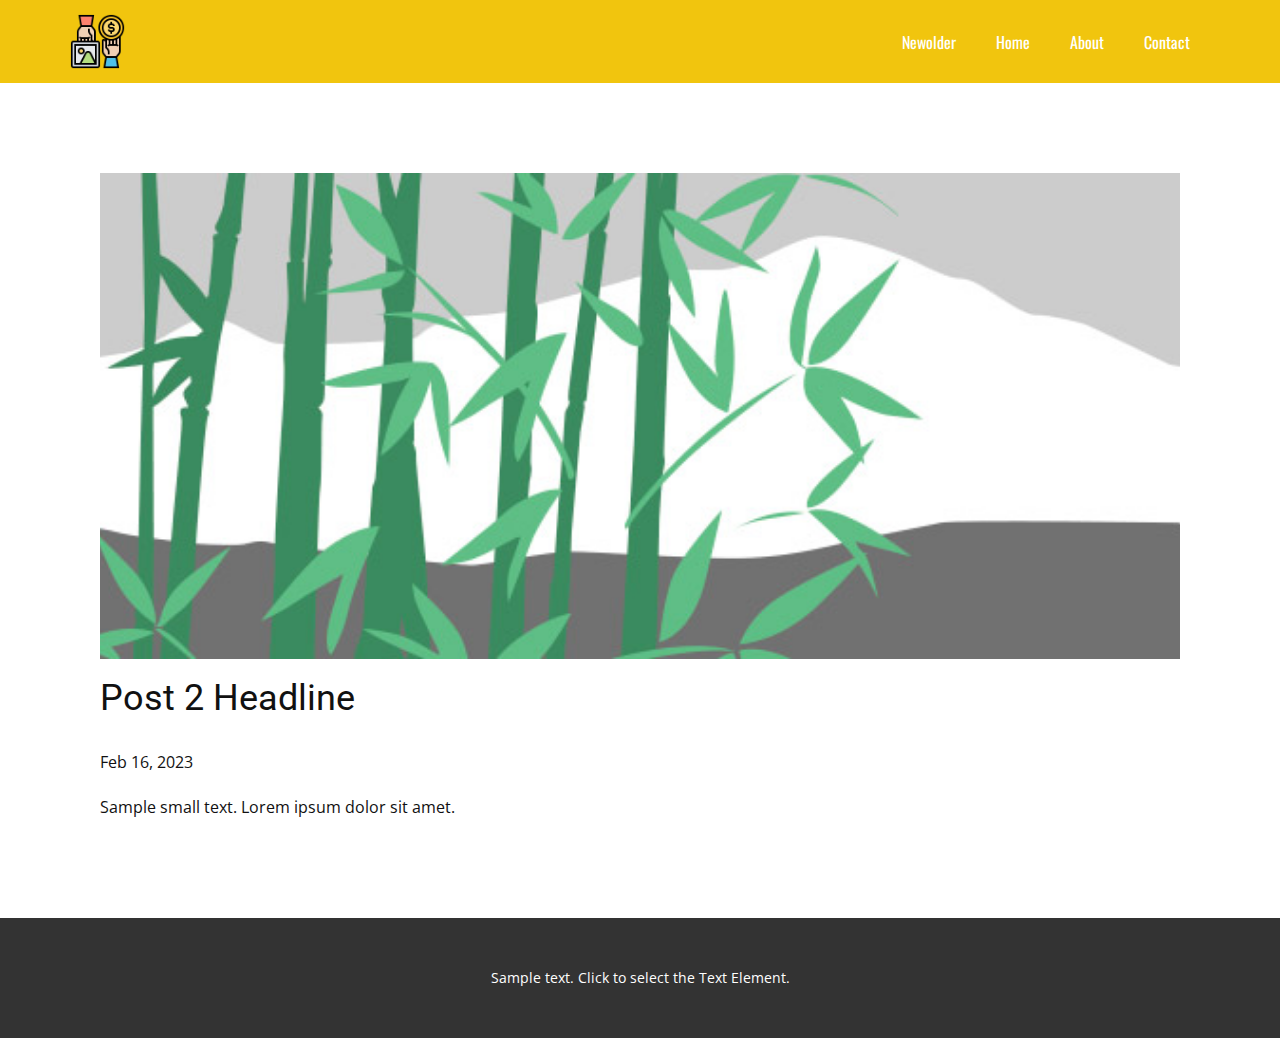
<file: blog/post-1.html>
<!DOCTYPE html>
<html style="font-size: 16px;" lang="en"><head>
    <meta name="viewport" content="width=device-width, initial-scale=1.0">
    <meta charset="utf-8">
    <meta name="keywords" content="Post 1 Headline">
    <meta name="description" content="">
    <title>Post 2 Headline</title>
    <link rel="stylesheet" href="../nicepage.css" media="screen">
<link rel="stylesheet" href="../Post-Template.css" media="screen">
    <script class="u-script" type="text/javascript" src="../jquery-1.9.1.min.js" defer=""></script>
    <script class="u-script" type="text/javascript" src="../nicepage.js" defer=""></script>
    <meta name="generator" content="Nicepage 5.5.0, nicepage.com">
    <meta name="referrer" content="origin">
    <link id="u-theme-google-font" rel="stylesheet" href="https://fonts.googleapis.com/css?family=Roboto:100,100i,300,300i,400,400i,500,500i,700,700i,900,900i|Open+Sans:300,300i,400,400i,500,500i,600,600i,700,700i,800,800i">
    <link id="u-page-google-font" rel="stylesheet" href="https://fonts.googleapis.com/css?family=Oswald:200,300,400,500,600,700">
    
    
    
    <script type="application/ld+json">{
		"@context": "http://schema.org",
		"@type": "Organization",
		"name": "WebSite4101665",
		"logo": "images/3469380.png"
}</script>
    <meta name="theme-color" content="#478ac9">
  <meta data-intl-tel-input-cdn-path="intlTelInput/"></head>
  <body class="u-body u-xl-mode" data-lang="en"><header class="u-clearfix u-header u-palette-3-base u-sticky u-sticky-4cc1 u-header" id="sec-ffbf"><div class="u-clearfix u-sheet u-valign-middle-lg u-valign-middle-md u-valign-middle-sm u-valign-middle-xl u-sheet-1">
        <a href="https://nicepage.com" class="u-image u-logo u-image-1" data-image-width="128" data-image-height="128">
          <img src="../images/3469380.png" class="u-logo-image u-logo-image-1">
        </a>
        <nav class="u-menu u-menu-dropdown u-offcanvas u-menu-1">
          <div class="menu-collapse u-custom-font u-font-oswald" style="font-size: 1rem; letter-spacing: 0px;">
            <a class="u-button-style u-custom-left-right-menu-spacing u-custom-padding-bottom u-custom-text-active-color u-custom-text-color u-custom-text-hover-color u-custom-text-shadow u-custom-top-bottom-menu-spacing u-nav-link u-text-active-palette-1-base u-text-hover-palette-2-base" href="#">
              <svg class="u-svg-link" viewBox="0 0 24 24"><use xlink:href="#menu-hamburger"></use></svg>
              <svg class="u-svg-content" version="1.1" id="menu-hamburger" viewBox="0 0 16 16" x="0px" y="0px" xmlns:xlink="http://www.w3.org/1999/xlink" xmlns="http://www.w3.org/2000/svg"><g><rect y="1" width="16" height="2"></rect><rect y="7" width="16" height="2"></rect><rect y="13" width="16" height="2"></rect>
</g></svg>
            </a>
          </div>
          <div class="u-nav-container">
            <ul class="u-custom-font u-font-oswald u-nav u-unstyled u-nav-1"><li class="u-nav-item"><a class="u-button-style u-nav-link u-text-active-palette-4-base u-text-hover-black u-text-white" href="../Newolder.html" style="padding: 10px 20px;">Newolder</a>
</li><li class="u-nav-item"><a class="u-button-style u-nav-link u-text-active-palette-4-base u-text-hover-black u-text-white" href="../Home.html" style="padding: 10px 20px;">Home</a>
</li><li class="u-nav-item"><a class="u-button-style u-nav-link u-text-active-palette-4-base u-text-hover-black u-text-white" href="../About.html" style="padding: 10px 20px;">About</a>
</li><li class="u-nav-item"><a class="u-button-style u-nav-link u-text-active-palette-4-base u-text-hover-black u-text-white" href="../Contact.html" style="padding: 10px 20px;">Contact</a>
</li></ul>
          </div>
          <div class="u-nav-container-collapse">
            <div class="u-black u-container-style u-inner-container-layout u-opacity u-opacity-60 u-sidenav">
              <div class="u-inner-container-layout u-sidenav-overflow">
                <div class="u-menu-close u-menu-close-1"></div>
                <ul class="u-align-center-lg u-align-center-md u-align-center-sm u-align-center-xl u-align-left-xs u-custom-font u-font-oswald u-nav u-popupmenu-items u-spacing-11 u-text-active-palette-4-base u-text-hover-black u-text-white u-unstyled u-nav-2"><li class="u-nav-item"><a class="u-button-style u-nav-link" href="../Newolder.html">Newolder</a>
</li><li class="u-nav-item"><a class="u-button-style u-nav-link" href="../Home.html">Home</a>
</li><li class="u-nav-item"><a class="u-button-style u-nav-link" href="../About.html">About</a>
</li><li class="u-nav-item"><a class="u-button-style u-nav-link" href="../Contact.html">Contact</a>
</li></ul>
              </div>
            </div>
            <div class="u-menu-overlay"></div>
          </div>
        </nav>
      </div><style class="u-sticky-style" data-style-id="4cc1">.u-sticky-fixed.u-sticky-4cc1, .u-body.u-sticky-fixed .u-sticky-4cc1 {
box-shadow: 0px 0px 8px 0px rgba(128,128,128,1) !important
}.u-sticky-fixed.u-sticky-4cc1:before, .u-body.u-sticky-fixed .u-sticky-4cc1:before {
borders: top right bottom left !important
}</style></header>
    <section class="u-align-center u-clearfix u-section-1" id="sec-f8e1">
      <div class="u-clearfix u-sheet u-valign-middle-md u-valign-middle-sm u-valign-middle-xs u-sheet-1"><!--post_details--><!--post_details_options_json--><!--{"source":""}--><!--/post_details_options_json--><!--blog_post-->
        <div class="u-container-style u-expanded-width u-post-details u-post-details-1">
          <div class="u-container-layout u-valign-middle u-container-layout-1"><!--blog_post_image-->
            <img alt="" class="u-blog-control u-expanded-width u-image u-image-default u-image-1" src="../images/68f64b9d.jpeg"><!--/blog_post_image--><!--blog_post_header-->
            <h2 class="u-blog-control u-text u-text-1">Post 2 Headline</h2><!--/blog_post_header--><!--blog_post_metadata-->
            <div class="u-blog-control u-metadata u-metadata-1"><!--blog_post_metadata_date-->
              <span class="u-meta-date u-meta-icon">Feb 16, 2023</span><!--/blog_post_metadata_date--><!--blog_post_metadata_category-->
              <!--/blog_post_metadata_category--><!--blog_post_metadata_comments-->
              <!--/blog_post_metadata_comments-->
            </div><!--/blog_post_metadata--><!--blog_post_content-->
            <div class="u-align-justify u-blog-control u-post-content u-text u-text-2 fr-view">
  Sample small text. Lorem ipsum dolor sit amet.
  </div><!--/blog_post_content-->
          </div>
        </div><!--/blog_post--><!--/post_details-->
      </div>
    </section>
    
    
    
    <footer class="u-align-center u-clearfix u-footer u-grey-80 u-footer" id="sec-019f"><div class="u-clearfix u-sheet u-sheet-1">
        <p class="u-small-text u-text u-text-variant u-text-1">Sample text. Click to select the Text Element.</p>
      </div></footer>
  
</body></html>
</file>
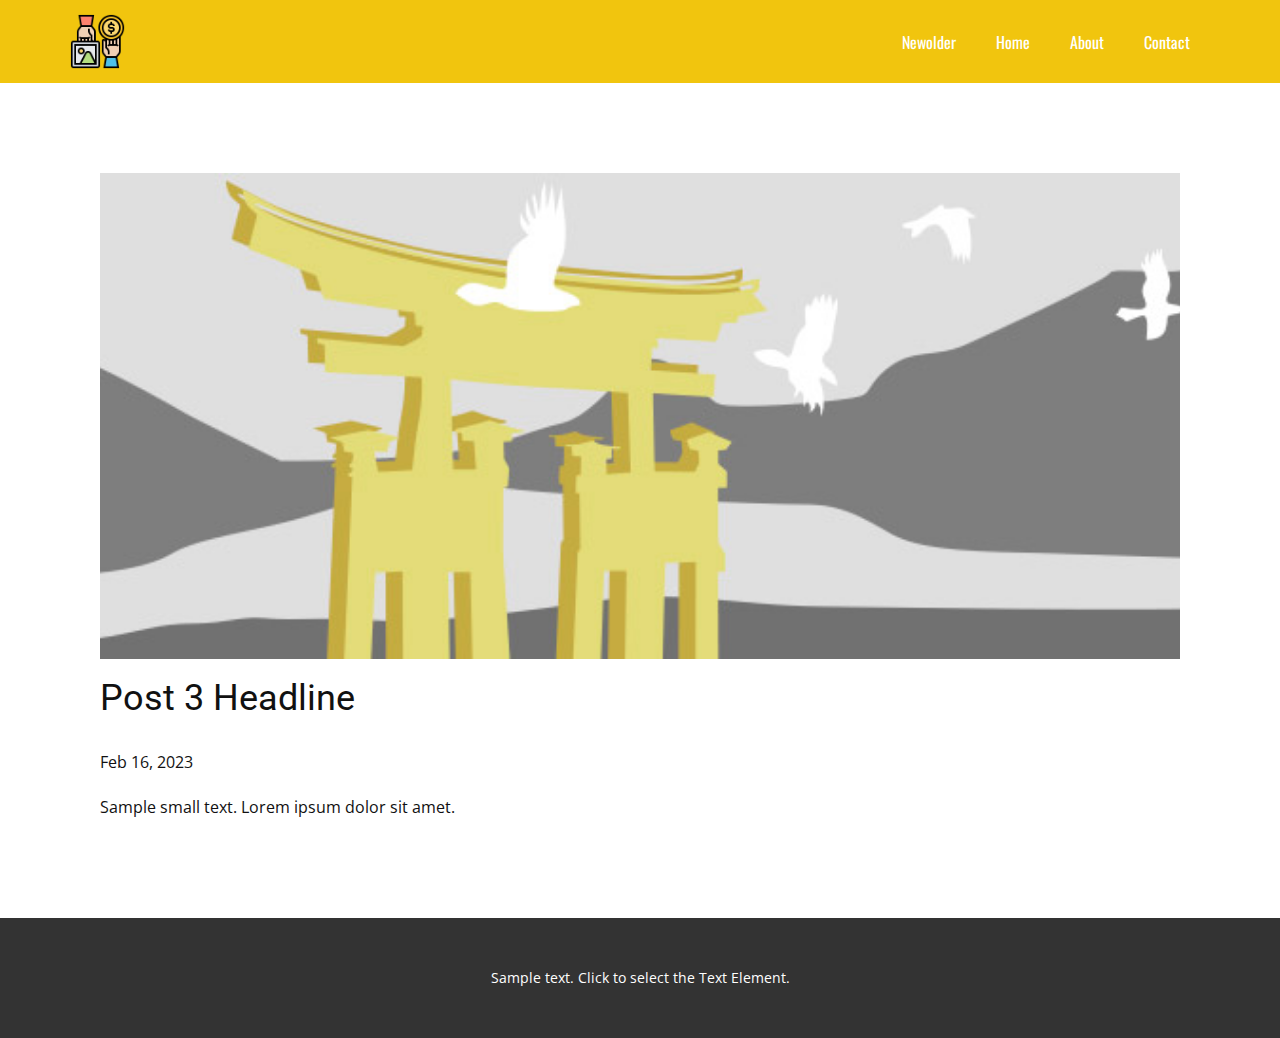
<file: blog/post-2.html>
<!DOCTYPE html>
<html style="font-size: 16px;" lang="en"><head>
    <meta name="viewport" content="width=device-width, initial-scale=1.0">
    <meta charset="utf-8">
    <meta name="keywords" content="Post 1 Headline">
    <meta name="description" content="">
    <title>Post 3 Headline</title>
    <link rel="stylesheet" href="../nicepage.css" media="screen">
<link rel="stylesheet" href="../Post-Template.css" media="screen">
    <script class="u-script" type="text/javascript" src="../jquery-1.9.1.min.js" defer=""></script>
    <script class="u-script" type="text/javascript" src="../nicepage.js" defer=""></script>
    <meta name="generator" content="Nicepage 5.5.0, nicepage.com">
    <meta name="referrer" content="origin">
    <link id="u-theme-google-font" rel="stylesheet" href="https://fonts.googleapis.com/css?family=Roboto:100,100i,300,300i,400,400i,500,500i,700,700i,900,900i|Open+Sans:300,300i,400,400i,500,500i,600,600i,700,700i,800,800i">
    <link id="u-page-google-font" rel="stylesheet" href="https://fonts.googleapis.com/css?family=Oswald:200,300,400,500,600,700">
    
    
    
    <script type="application/ld+json">{
		"@context": "http://schema.org",
		"@type": "Organization",
		"name": "WebSite4101665",
		"logo": "images/3469380.png"
}</script>
    <meta name="theme-color" content="#478ac9">
  <meta data-intl-tel-input-cdn-path="intlTelInput/"></head>
  <body class="u-body u-xl-mode" data-lang="en"><header class="u-clearfix u-header u-palette-3-base u-sticky u-sticky-4cc1 u-header" id="sec-ffbf"><div class="u-clearfix u-sheet u-valign-middle-lg u-valign-middle-md u-valign-middle-sm u-valign-middle-xl u-sheet-1">
        <a href="https://nicepage.com" class="u-image u-logo u-image-1" data-image-width="128" data-image-height="128">
          <img src="../images/3469380.png" class="u-logo-image u-logo-image-1">
        </a>
        <nav class="u-menu u-menu-dropdown u-offcanvas u-menu-1">
          <div class="menu-collapse u-custom-font u-font-oswald" style="font-size: 1rem; letter-spacing: 0px;">
            <a class="u-button-style u-custom-left-right-menu-spacing u-custom-padding-bottom u-custom-text-active-color u-custom-text-color u-custom-text-hover-color u-custom-text-shadow u-custom-top-bottom-menu-spacing u-nav-link u-text-active-palette-1-base u-text-hover-palette-2-base" href="#">
              <svg class="u-svg-link" viewBox="0 0 24 24"><use xlink:href="#menu-hamburger"></use></svg>
              <svg class="u-svg-content" version="1.1" id="menu-hamburger" viewBox="0 0 16 16" x="0px" y="0px" xmlns:xlink="http://www.w3.org/1999/xlink" xmlns="http://www.w3.org/2000/svg"><g><rect y="1" width="16" height="2"></rect><rect y="7" width="16" height="2"></rect><rect y="13" width="16" height="2"></rect>
</g></svg>
            </a>
          </div>
          <div class="u-nav-container">
            <ul class="u-custom-font u-font-oswald u-nav u-unstyled u-nav-1"><li class="u-nav-item"><a class="u-button-style u-nav-link u-text-active-palette-4-base u-text-hover-black u-text-white" href="../Newolder.html" style="padding: 10px 20px;">Newolder</a>
</li><li class="u-nav-item"><a class="u-button-style u-nav-link u-text-active-palette-4-base u-text-hover-black u-text-white" href="../Home.html" style="padding: 10px 20px;">Home</a>
</li><li class="u-nav-item"><a class="u-button-style u-nav-link u-text-active-palette-4-base u-text-hover-black u-text-white" href="../About.html" style="padding: 10px 20px;">About</a>
</li><li class="u-nav-item"><a class="u-button-style u-nav-link u-text-active-palette-4-base u-text-hover-black u-text-white" href="../Contact.html" style="padding: 10px 20px;">Contact</a>
</li></ul>
          </div>
          <div class="u-nav-container-collapse">
            <div class="u-black u-container-style u-inner-container-layout u-opacity u-opacity-60 u-sidenav">
              <div class="u-inner-container-layout u-sidenav-overflow">
                <div class="u-menu-close u-menu-close-1"></div>
                <ul class="u-align-center-lg u-align-center-md u-align-center-sm u-align-center-xl u-align-left-xs u-custom-font u-font-oswald u-nav u-popupmenu-items u-spacing-11 u-text-active-palette-4-base u-text-hover-black u-text-white u-unstyled u-nav-2"><li class="u-nav-item"><a class="u-button-style u-nav-link" href="../Newolder.html">Newolder</a>
</li><li class="u-nav-item"><a class="u-button-style u-nav-link" href="../Home.html">Home</a>
</li><li class="u-nav-item"><a class="u-button-style u-nav-link" href="../About.html">About</a>
</li><li class="u-nav-item"><a class="u-button-style u-nav-link" href="../Contact.html">Contact</a>
</li></ul>
              </div>
            </div>
            <div class="u-menu-overlay"></div>
          </div>
        </nav>
      </div><style class="u-sticky-style" data-style-id="4cc1">.u-sticky-fixed.u-sticky-4cc1, .u-body.u-sticky-fixed .u-sticky-4cc1 {
box-shadow: 0px 0px 8px 0px rgba(128,128,128,1) !important
}.u-sticky-fixed.u-sticky-4cc1:before, .u-body.u-sticky-fixed .u-sticky-4cc1:before {
borders: top right bottom left !important
}</style></header>
    <section class="u-align-center u-clearfix u-section-1" id="sec-f8e1">
      <div class="u-clearfix u-sheet u-valign-middle-md u-valign-middle-sm u-valign-middle-xs u-sheet-1"><!--post_details--><!--post_details_options_json--><!--{"source":""}--><!--/post_details_options_json--><!--blog_post-->
        <div class="u-container-style u-expanded-width u-post-details u-post-details-1">
          <div class="u-container-layout u-valign-middle u-container-layout-1"><!--blog_post_image-->
            <img alt="" class="u-blog-control u-expanded-width u-image u-image-default u-image-1" src="../images/8ad73f3c.jpeg"><!--/blog_post_image--><!--blog_post_header-->
            <h2 class="u-blog-control u-text u-text-1">Post 3 Headline</h2><!--/blog_post_header--><!--blog_post_metadata-->
            <div class="u-blog-control u-metadata u-metadata-1"><!--blog_post_metadata_date-->
              <span class="u-meta-date u-meta-icon">Feb 16, 2023</span><!--/blog_post_metadata_date--><!--blog_post_metadata_category-->
              <!--/blog_post_metadata_category--><!--blog_post_metadata_comments-->
              <!--/blog_post_metadata_comments-->
            </div><!--/blog_post_metadata--><!--blog_post_content-->
            <div class="u-align-justify u-blog-control u-post-content u-text u-text-2 fr-view">
  Sample small text. Lorem ipsum dolor sit amet.
  </div><!--/blog_post_content-->
          </div>
        </div><!--/blog_post--><!--/post_details-->
      </div>
    </section>
    
    
    
    <footer class="u-align-center u-clearfix u-footer u-grey-80 u-footer" id="sec-019f"><div class="u-clearfix u-sheet u-sheet-1">
        <p class="u-small-text u-text u-text-variant u-text-1">Sample text. Click to select the Text Element.</p>
      </div></footer>
  
</body></html>
</file>
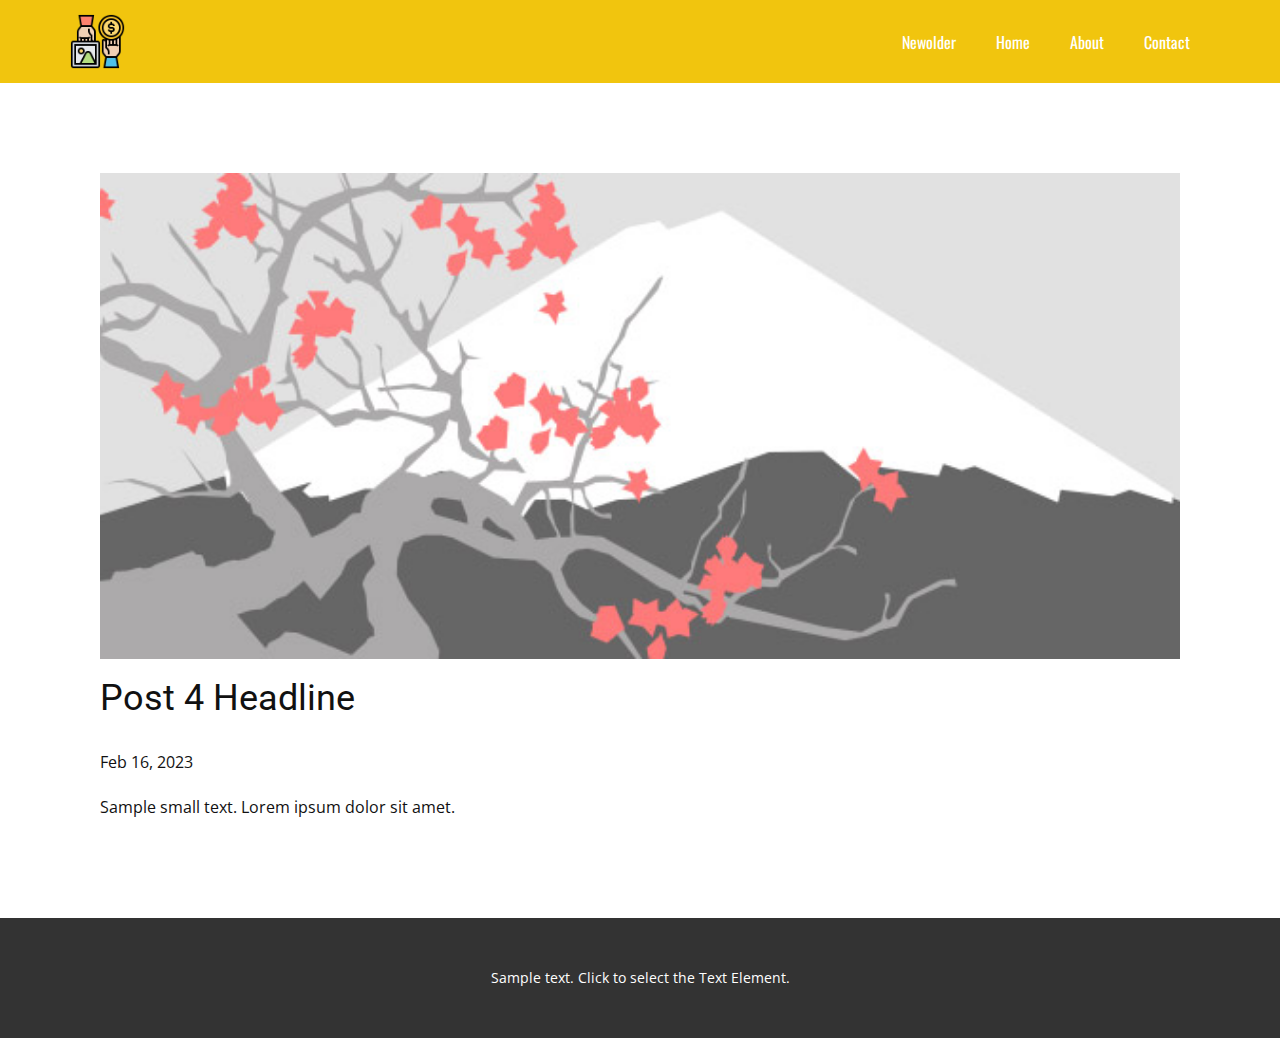
<file: blog/post-3.html>
<!DOCTYPE html>
<html style="font-size: 16px;" lang="en"><head>
    <meta name="viewport" content="width=device-width, initial-scale=1.0">
    <meta charset="utf-8">
    <meta name="keywords" content="Post 1 Headline">
    <meta name="description" content="">
    <title>Post 4 Headline</title>
    <link rel="stylesheet" href="../nicepage.css" media="screen">
<link rel="stylesheet" href="../Post-Template.css" media="screen">
    <script class="u-script" type="text/javascript" src="../jquery-1.9.1.min.js" defer=""></script>
    <script class="u-script" type="text/javascript" src="../nicepage.js" defer=""></script>
    <meta name="generator" content="Nicepage 5.5.0, nicepage.com">
    <meta name="referrer" content="origin">
    <link id="u-theme-google-font" rel="stylesheet" href="https://fonts.googleapis.com/css?family=Roboto:100,100i,300,300i,400,400i,500,500i,700,700i,900,900i|Open+Sans:300,300i,400,400i,500,500i,600,600i,700,700i,800,800i">
    <link id="u-page-google-font" rel="stylesheet" href="https://fonts.googleapis.com/css?family=Oswald:200,300,400,500,600,700">
    
    
    
    <script type="application/ld+json">{
		"@context": "http://schema.org",
		"@type": "Organization",
		"name": "WebSite4101665",
		"logo": "images/3469380.png"
}</script>
    <meta name="theme-color" content="#478ac9">
  <meta data-intl-tel-input-cdn-path="intlTelInput/"></head>
  <body class="u-body u-xl-mode" data-lang="en"><header class="u-clearfix u-header u-palette-3-base u-sticky u-sticky-4cc1 u-header" id="sec-ffbf"><div class="u-clearfix u-sheet u-valign-middle-lg u-valign-middle-md u-valign-middle-sm u-valign-middle-xl u-sheet-1">
        <a href="https://nicepage.com" class="u-image u-logo u-image-1" data-image-width="128" data-image-height="128">
          <img src="../images/3469380.png" class="u-logo-image u-logo-image-1">
        </a>
        <nav class="u-menu u-menu-dropdown u-offcanvas u-menu-1">
          <div class="menu-collapse u-custom-font u-font-oswald" style="font-size: 1rem; letter-spacing: 0px;">
            <a class="u-button-style u-custom-left-right-menu-spacing u-custom-padding-bottom u-custom-text-active-color u-custom-text-color u-custom-text-hover-color u-custom-text-shadow u-custom-top-bottom-menu-spacing u-nav-link u-text-active-palette-1-base u-text-hover-palette-2-base" href="#">
              <svg class="u-svg-link" viewBox="0 0 24 24"><use xlink:href="#menu-hamburger"></use></svg>
              <svg class="u-svg-content" version="1.1" id="menu-hamburger" viewBox="0 0 16 16" x="0px" y="0px" xmlns:xlink="http://www.w3.org/1999/xlink" xmlns="http://www.w3.org/2000/svg"><g><rect y="1" width="16" height="2"></rect><rect y="7" width="16" height="2"></rect><rect y="13" width="16" height="2"></rect>
</g></svg>
            </a>
          </div>
          <div class="u-nav-container">
            <ul class="u-custom-font u-font-oswald u-nav u-unstyled u-nav-1"><li class="u-nav-item"><a class="u-button-style u-nav-link u-text-active-palette-4-base u-text-hover-black u-text-white" href="../Newolder.html" style="padding: 10px 20px;">Newolder</a>
</li><li class="u-nav-item"><a class="u-button-style u-nav-link u-text-active-palette-4-base u-text-hover-black u-text-white" href="../Home.html" style="padding: 10px 20px;">Home</a>
</li><li class="u-nav-item"><a class="u-button-style u-nav-link u-text-active-palette-4-base u-text-hover-black u-text-white" href="../About.html" style="padding: 10px 20px;">About</a>
</li><li class="u-nav-item"><a class="u-button-style u-nav-link u-text-active-palette-4-base u-text-hover-black u-text-white" href="../Contact.html" style="padding: 10px 20px;">Contact</a>
</li></ul>
          </div>
          <div class="u-nav-container-collapse">
            <div class="u-black u-container-style u-inner-container-layout u-opacity u-opacity-60 u-sidenav">
              <div class="u-inner-container-layout u-sidenav-overflow">
                <div class="u-menu-close u-menu-close-1"></div>
                <ul class="u-align-center-lg u-align-center-md u-align-center-sm u-align-center-xl u-align-left-xs u-custom-font u-font-oswald u-nav u-popupmenu-items u-spacing-11 u-text-active-palette-4-base u-text-hover-black u-text-white u-unstyled u-nav-2"><li class="u-nav-item"><a class="u-button-style u-nav-link" href="../Newolder.html">Newolder</a>
</li><li class="u-nav-item"><a class="u-button-style u-nav-link" href="../Home.html">Home</a>
</li><li class="u-nav-item"><a class="u-button-style u-nav-link" href="../About.html">About</a>
</li><li class="u-nav-item"><a class="u-button-style u-nav-link" href="../Contact.html">Contact</a>
</li></ul>
              </div>
            </div>
            <div class="u-menu-overlay"></div>
          </div>
        </nav>
      </div><style class="u-sticky-style" data-style-id="4cc1">.u-sticky-fixed.u-sticky-4cc1, .u-body.u-sticky-fixed .u-sticky-4cc1 {
box-shadow: 0px 0px 8px 0px rgba(128,128,128,1) !important
}.u-sticky-fixed.u-sticky-4cc1:before, .u-body.u-sticky-fixed .u-sticky-4cc1:before {
borders: top right bottom left !important
}</style></header>
    <section class="u-align-center u-clearfix u-section-1" id="sec-f8e1">
      <div class="u-clearfix u-sheet u-valign-middle-md u-valign-middle-sm u-valign-middle-xs u-sheet-1"><!--post_details--><!--post_details_options_json--><!--{"source":""}--><!--/post_details_options_json--><!--blog_post-->
        <div class="u-container-style u-expanded-width u-post-details u-post-details-1">
          <div class="u-container-layout u-valign-middle u-container-layout-1"><!--blog_post_image-->
            <img alt="" class="u-blog-control u-expanded-width u-image u-image-default u-image-1" src="../images/0fd3416c.jpeg"><!--/blog_post_image--><!--blog_post_header-->
            <h2 class="u-blog-control u-text u-text-1">Post 4 Headline</h2><!--/blog_post_header--><!--blog_post_metadata-->
            <div class="u-blog-control u-metadata u-metadata-1"><!--blog_post_metadata_date-->
              <span class="u-meta-date u-meta-icon">Feb 16, 2023</span><!--/blog_post_metadata_date--><!--blog_post_metadata_category-->
              <!--/blog_post_metadata_category--><!--blog_post_metadata_comments-->
              <!--/blog_post_metadata_comments-->
            </div><!--/blog_post_metadata--><!--blog_post_content-->
            <div class="u-align-justify u-blog-control u-post-content u-text u-text-2 fr-view">
  Sample small text. Lorem ipsum dolor sit amet.
  </div><!--/blog_post_content-->
          </div>
        </div><!--/blog_post--><!--/post_details-->
      </div>
    </section>
    
    
    
    <footer class="u-align-center u-clearfix u-footer u-grey-80 u-footer" id="sec-019f"><div class="u-clearfix u-sheet u-sheet-1">
        <p class="u-small-text u-text u-text-variant u-text-1">Sample text. Click to select the Text Element.</p>
      </div></footer>
  
</body></html>
</file>
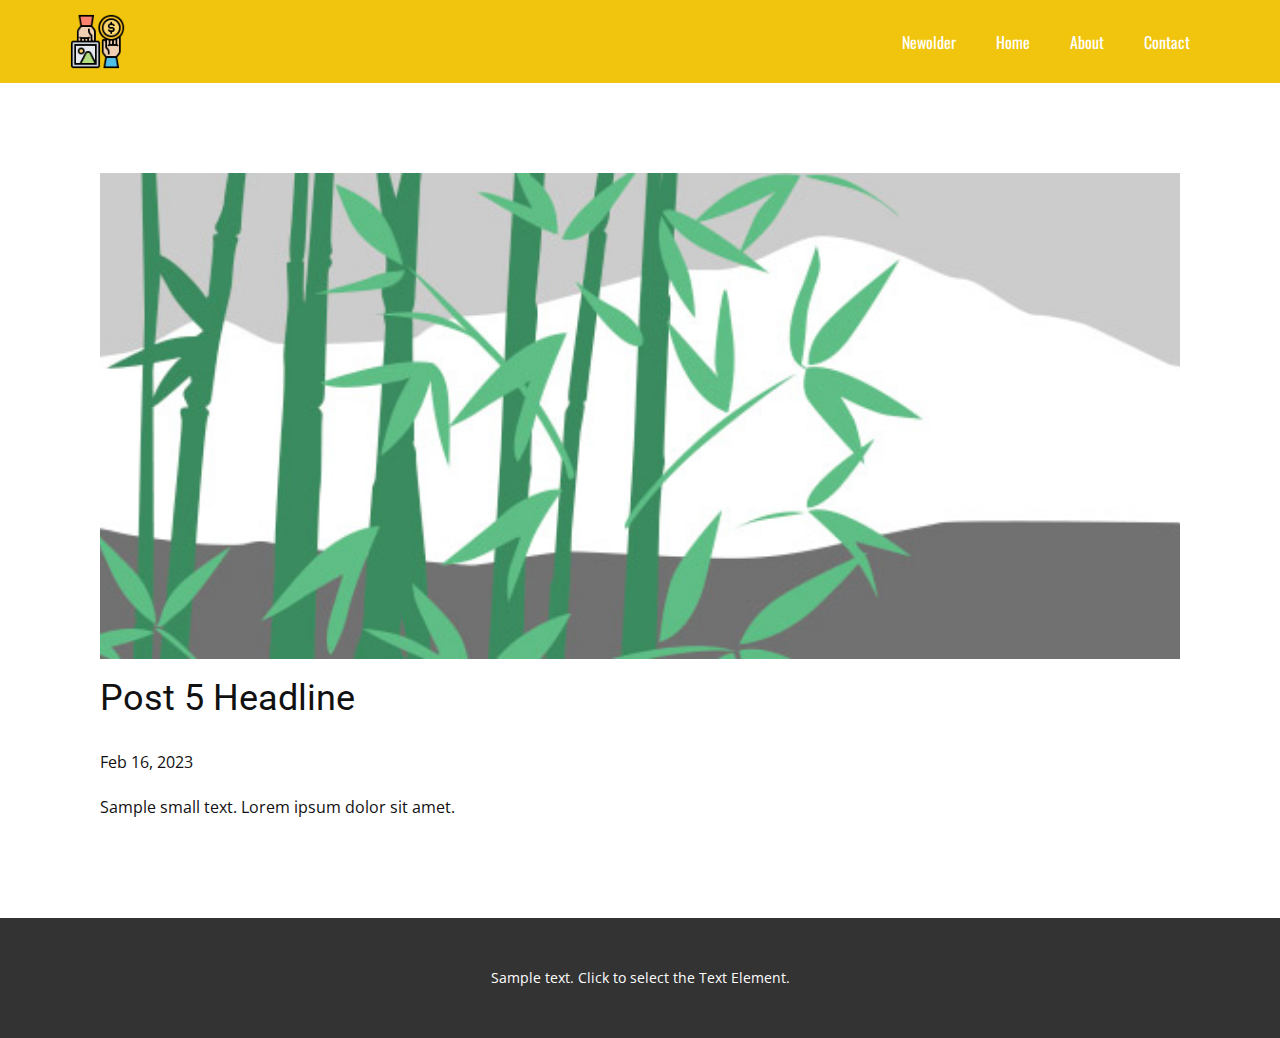
<file: blog/post-4.html>
<!DOCTYPE html>
<html style="font-size: 16px;" lang="en"><head>
    <meta name="viewport" content="width=device-width, initial-scale=1.0">
    <meta charset="utf-8">
    <meta name="keywords" content="Post 1 Headline">
    <meta name="description" content="">
    <title>Post 5 Headline</title>
    <link rel="stylesheet" href="../nicepage.css" media="screen">
<link rel="stylesheet" href="../Post-Template.css" media="screen">
    <script class="u-script" type="text/javascript" src="../jquery-1.9.1.min.js" defer=""></script>
    <script class="u-script" type="text/javascript" src="../nicepage.js" defer=""></script>
    <meta name="generator" content="Nicepage 5.5.0, nicepage.com">
    <meta name="referrer" content="origin">
    <link id="u-theme-google-font" rel="stylesheet" href="https://fonts.googleapis.com/css?family=Roboto:100,100i,300,300i,400,400i,500,500i,700,700i,900,900i|Open+Sans:300,300i,400,400i,500,500i,600,600i,700,700i,800,800i">
    <link id="u-page-google-font" rel="stylesheet" href="https://fonts.googleapis.com/css?family=Oswald:200,300,400,500,600,700">
    
    
    
    <script type="application/ld+json">{
		"@context": "http://schema.org",
		"@type": "Organization",
		"name": "WebSite4101665",
		"logo": "images/3469380.png"
}</script>
    <meta name="theme-color" content="#478ac9">
  <meta data-intl-tel-input-cdn-path="intlTelInput/"></head>
  <body class="u-body u-xl-mode" data-lang="en"><header class="u-clearfix u-header u-palette-3-base u-sticky u-sticky-4cc1 u-header" id="sec-ffbf"><div class="u-clearfix u-sheet u-valign-middle-lg u-valign-middle-md u-valign-middle-sm u-valign-middle-xl u-sheet-1">
        <a href="https://nicepage.com" class="u-image u-logo u-image-1" data-image-width="128" data-image-height="128">
          <img src="../images/3469380.png" class="u-logo-image u-logo-image-1">
        </a>
        <nav class="u-menu u-menu-dropdown u-offcanvas u-menu-1">
          <div class="menu-collapse u-custom-font u-font-oswald" style="font-size: 1rem; letter-spacing: 0px;">
            <a class="u-button-style u-custom-left-right-menu-spacing u-custom-padding-bottom u-custom-text-active-color u-custom-text-color u-custom-text-hover-color u-custom-text-shadow u-custom-top-bottom-menu-spacing u-nav-link u-text-active-palette-1-base u-text-hover-palette-2-base" href="#">
              <svg class="u-svg-link" viewBox="0 0 24 24"><use xlink:href="#menu-hamburger"></use></svg>
              <svg class="u-svg-content" version="1.1" id="menu-hamburger" viewBox="0 0 16 16" x="0px" y="0px" xmlns:xlink="http://www.w3.org/1999/xlink" xmlns="http://www.w3.org/2000/svg"><g><rect y="1" width="16" height="2"></rect><rect y="7" width="16" height="2"></rect><rect y="13" width="16" height="2"></rect>
</g></svg>
            </a>
          </div>
          <div class="u-nav-container">
            <ul class="u-custom-font u-font-oswald u-nav u-unstyled u-nav-1"><li class="u-nav-item"><a class="u-button-style u-nav-link u-text-active-palette-4-base u-text-hover-black u-text-white" href="../Newolder.html" style="padding: 10px 20px;">Newolder</a>
</li><li class="u-nav-item"><a class="u-button-style u-nav-link u-text-active-palette-4-base u-text-hover-black u-text-white" href="../Home.html" style="padding: 10px 20px;">Home</a>
</li><li class="u-nav-item"><a class="u-button-style u-nav-link u-text-active-palette-4-base u-text-hover-black u-text-white" href="../About.html" style="padding: 10px 20px;">About</a>
</li><li class="u-nav-item"><a class="u-button-style u-nav-link u-text-active-palette-4-base u-text-hover-black u-text-white" href="../Contact.html" style="padding: 10px 20px;">Contact</a>
</li></ul>
          </div>
          <div class="u-nav-container-collapse">
            <div class="u-black u-container-style u-inner-container-layout u-opacity u-opacity-60 u-sidenav">
              <div class="u-inner-container-layout u-sidenav-overflow">
                <div class="u-menu-close u-menu-close-1"></div>
                <ul class="u-align-center-lg u-align-center-md u-align-center-sm u-align-center-xl u-align-left-xs u-custom-font u-font-oswald u-nav u-popupmenu-items u-spacing-11 u-text-active-palette-4-base u-text-hover-black u-text-white u-unstyled u-nav-2"><li class="u-nav-item"><a class="u-button-style u-nav-link" href="../Newolder.html">Newolder</a>
</li><li class="u-nav-item"><a class="u-button-style u-nav-link" href="../Home.html">Home</a>
</li><li class="u-nav-item"><a class="u-button-style u-nav-link" href="../About.html">About</a>
</li><li class="u-nav-item"><a class="u-button-style u-nav-link" href="../Contact.html">Contact</a>
</li></ul>
              </div>
            </div>
            <div class="u-menu-overlay"></div>
          </div>
        </nav>
      </div><style class="u-sticky-style" data-style-id="4cc1">.u-sticky-fixed.u-sticky-4cc1, .u-body.u-sticky-fixed .u-sticky-4cc1 {
box-shadow: 0px 0px 8px 0px rgba(128,128,128,1) !important
}.u-sticky-fixed.u-sticky-4cc1:before, .u-body.u-sticky-fixed .u-sticky-4cc1:before {
borders: top right bottom left !important
}</style></header>
    <section class="u-align-center u-clearfix u-section-1" id="sec-f8e1">
      <div class="u-clearfix u-sheet u-valign-middle-md u-valign-middle-sm u-valign-middle-xs u-sheet-1"><!--post_details--><!--post_details_options_json--><!--{"source":""}--><!--/post_details_options_json--><!--blog_post-->
        <div class="u-container-style u-expanded-width u-post-details u-post-details-1">
          <div class="u-container-layout u-valign-middle u-container-layout-1"><!--blog_post_image-->
            <img alt="" class="u-blog-control u-expanded-width u-image u-image-default u-image-1" src="../images/68f64b9d.jpeg"><!--/blog_post_image--><!--blog_post_header-->
            <h2 class="u-blog-control u-text u-text-1">Post 5 Headline</h2><!--/blog_post_header--><!--blog_post_metadata-->
            <div class="u-blog-control u-metadata u-metadata-1"><!--blog_post_metadata_date-->
              <span class="u-meta-date u-meta-icon">Feb 16, 2023</span><!--/blog_post_metadata_date--><!--blog_post_metadata_category-->
              <!--/blog_post_metadata_category--><!--blog_post_metadata_comments-->
              <!--/blog_post_metadata_comments-->
            </div><!--/blog_post_metadata--><!--blog_post_content-->
            <div class="u-align-justify u-blog-control u-post-content u-text u-text-2 fr-view">
  Sample small text. Lorem ipsum dolor sit amet.
  </div><!--/blog_post_content-->
          </div>
        </div><!--/blog_post--><!--/post_details-->
      </div>
    </section>
    
    
    
    <footer class="u-align-center u-clearfix u-footer u-grey-80 u-footer" id="sec-019f"><div class="u-clearfix u-sheet u-sheet-1">
        <p class="u-small-text u-text u-text-variant u-text-1">Sample text. Click to select the Text Element.</p>
      </div></footer>
  
</body></html>
</file>
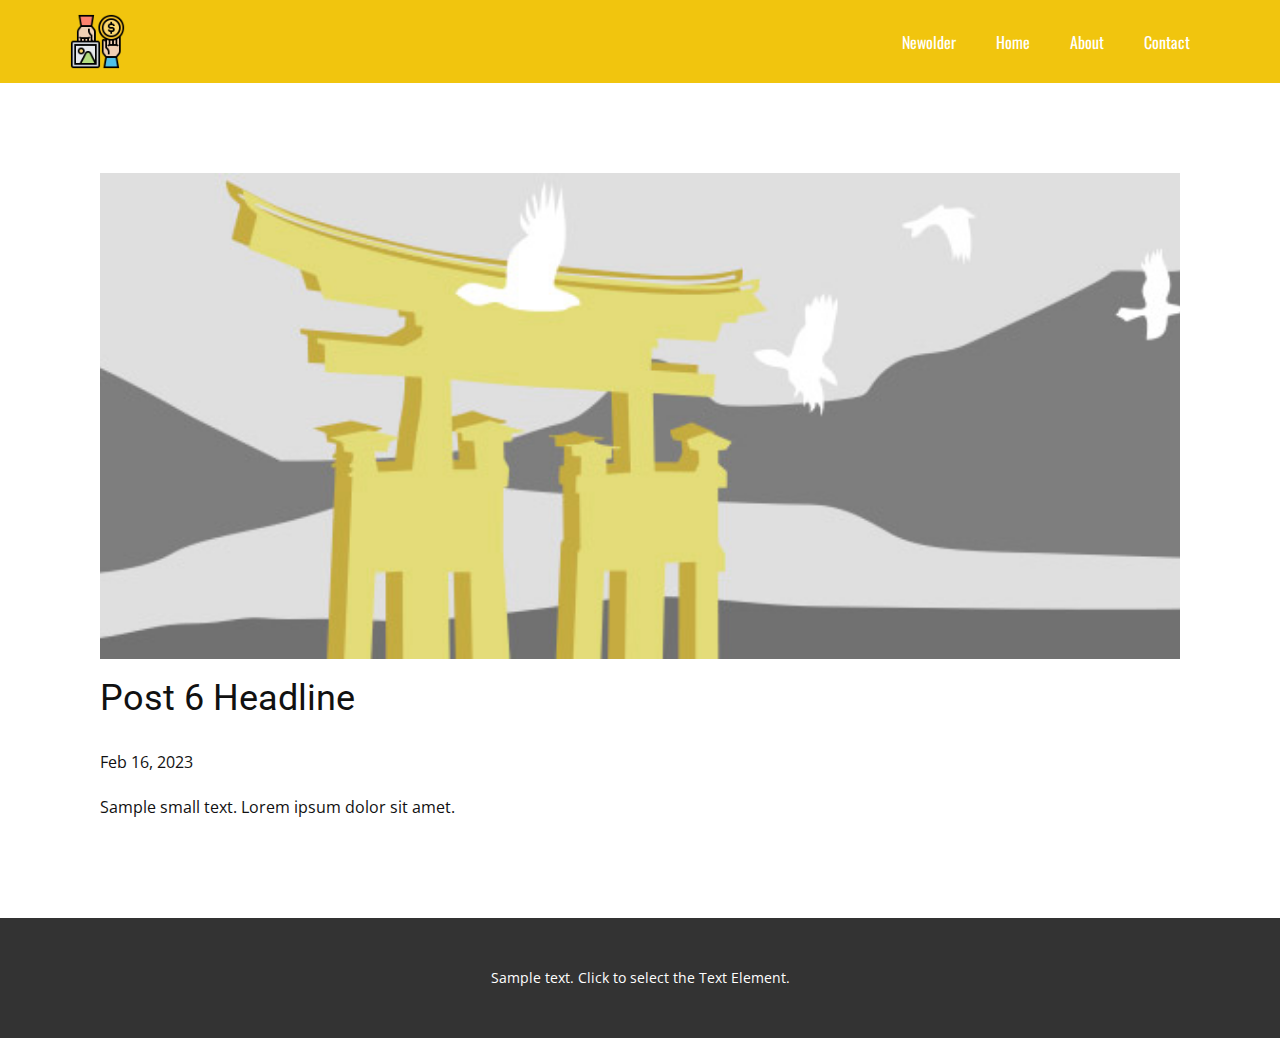
<file: blog/post-5.html>
<!DOCTYPE html>
<html style="font-size: 16px;" lang="en"><head>
    <meta name="viewport" content="width=device-width, initial-scale=1.0">
    <meta charset="utf-8">
    <meta name="keywords" content="Post 1 Headline">
    <meta name="description" content="">
    <title>Post 6 Headline</title>
    <link rel="stylesheet" href="../nicepage.css" media="screen">
<link rel="stylesheet" href="../Post-Template.css" media="screen">
    <script class="u-script" type="text/javascript" src="../jquery-1.9.1.min.js" defer=""></script>
    <script class="u-script" type="text/javascript" src="../nicepage.js" defer=""></script>
    <meta name="generator" content="Nicepage 5.5.0, nicepage.com">
    <meta name="referrer" content="origin">
    <link id="u-theme-google-font" rel="stylesheet" href="https://fonts.googleapis.com/css?family=Roboto:100,100i,300,300i,400,400i,500,500i,700,700i,900,900i|Open+Sans:300,300i,400,400i,500,500i,600,600i,700,700i,800,800i">
    <link id="u-page-google-font" rel="stylesheet" href="https://fonts.googleapis.com/css?family=Oswald:200,300,400,500,600,700">
    
    
    
    <script type="application/ld+json">{
		"@context": "http://schema.org",
		"@type": "Organization",
		"name": "WebSite4101665",
		"logo": "images/3469380.png"
}</script>
    <meta name="theme-color" content="#478ac9">
  <meta data-intl-tel-input-cdn-path="intlTelInput/"></head>
  <body class="u-body u-xl-mode" data-lang="en"><header class="u-clearfix u-header u-palette-3-base u-sticky u-sticky-4cc1 u-header" id="sec-ffbf"><div class="u-clearfix u-sheet u-valign-middle-lg u-valign-middle-md u-valign-middle-sm u-valign-middle-xl u-sheet-1">
        <a href="https://nicepage.com" class="u-image u-logo u-image-1" data-image-width="128" data-image-height="128">
          <img src="../images/3469380.png" class="u-logo-image u-logo-image-1">
        </a>
        <nav class="u-menu u-menu-dropdown u-offcanvas u-menu-1">
          <div class="menu-collapse u-custom-font u-font-oswald" style="font-size: 1rem; letter-spacing: 0px;">
            <a class="u-button-style u-custom-left-right-menu-spacing u-custom-padding-bottom u-custom-text-active-color u-custom-text-color u-custom-text-hover-color u-custom-text-shadow u-custom-top-bottom-menu-spacing u-nav-link u-text-active-palette-1-base u-text-hover-palette-2-base" href="#">
              <svg class="u-svg-link" viewBox="0 0 24 24"><use xlink:href="#menu-hamburger"></use></svg>
              <svg class="u-svg-content" version="1.1" id="menu-hamburger" viewBox="0 0 16 16" x="0px" y="0px" xmlns:xlink="http://www.w3.org/1999/xlink" xmlns="http://www.w3.org/2000/svg"><g><rect y="1" width="16" height="2"></rect><rect y="7" width="16" height="2"></rect><rect y="13" width="16" height="2"></rect>
</g></svg>
            </a>
          </div>
          <div class="u-nav-container">
            <ul class="u-custom-font u-font-oswald u-nav u-unstyled u-nav-1"><li class="u-nav-item"><a class="u-button-style u-nav-link u-text-active-palette-4-base u-text-hover-black u-text-white" href="../Newolder.html" style="padding: 10px 20px;">Newolder</a>
</li><li class="u-nav-item"><a class="u-button-style u-nav-link u-text-active-palette-4-base u-text-hover-black u-text-white" href="../Home.html" style="padding: 10px 20px;">Home</a>
</li><li class="u-nav-item"><a class="u-button-style u-nav-link u-text-active-palette-4-base u-text-hover-black u-text-white" href="../About.html" style="padding: 10px 20px;">About</a>
</li><li class="u-nav-item"><a class="u-button-style u-nav-link u-text-active-palette-4-base u-text-hover-black u-text-white" href="../Contact.html" style="padding: 10px 20px;">Contact</a>
</li></ul>
          </div>
          <div class="u-nav-container-collapse">
            <div class="u-black u-container-style u-inner-container-layout u-opacity u-opacity-60 u-sidenav">
              <div class="u-inner-container-layout u-sidenav-overflow">
                <div class="u-menu-close u-menu-close-1"></div>
                <ul class="u-align-center-lg u-align-center-md u-align-center-sm u-align-center-xl u-align-left-xs u-custom-font u-font-oswald u-nav u-popupmenu-items u-spacing-11 u-text-active-palette-4-base u-text-hover-black u-text-white u-unstyled u-nav-2"><li class="u-nav-item"><a class="u-button-style u-nav-link" href="../Newolder.html">Newolder</a>
</li><li class="u-nav-item"><a class="u-button-style u-nav-link" href="../Home.html">Home</a>
</li><li class="u-nav-item"><a class="u-button-style u-nav-link" href="../About.html">About</a>
</li><li class="u-nav-item"><a class="u-button-style u-nav-link" href="../Contact.html">Contact</a>
</li></ul>
              </div>
            </div>
            <div class="u-menu-overlay"></div>
          </div>
        </nav>
      </div><style class="u-sticky-style" data-style-id="4cc1">.u-sticky-fixed.u-sticky-4cc1, .u-body.u-sticky-fixed .u-sticky-4cc1 {
box-shadow: 0px 0px 8px 0px rgba(128,128,128,1) !important
}.u-sticky-fixed.u-sticky-4cc1:before, .u-body.u-sticky-fixed .u-sticky-4cc1:before {
borders: top right bottom left !important
}</style></header>
    <section class="u-align-center u-clearfix u-section-1" id="sec-f8e1">
      <div class="u-clearfix u-sheet u-valign-middle-md u-valign-middle-sm u-valign-middle-xs u-sheet-1"><!--post_details--><!--post_details_options_json--><!--{"source":""}--><!--/post_details_options_json--><!--blog_post-->
        <div class="u-container-style u-expanded-width u-post-details u-post-details-1">
          <div class="u-container-layout u-valign-middle u-container-layout-1"><!--blog_post_image-->
            <img alt="" class="u-blog-control u-expanded-width u-image u-image-default u-image-1" src="../images/8ad73f3c.jpeg"><!--/blog_post_image--><!--blog_post_header-->
            <h2 class="u-blog-control u-text u-text-1">Post 6 Headline</h2><!--/blog_post_header--><!--blog_post_metadata-->
            <div class="u-blog-control u-metadata u-metadata-1"><!--blog_post_metadata_date-->
              <span class="u-meta-date u-meta-icon">Feb 16, 2023</span><!--/blog_post_metadata_date--><!--blog_post_metadata_category-->
              <!--/blog_post_metadata_category--><!--blog_post_metadata_comments-->
              <!--/blog_post_metadata_comments-->
            </div><!--/blog_post_metadata--><!--blog_post_content-->
            <div class="u-align-justify u-blog-control u-post-content u-text u-text-2 fr-view">
  Sample small text. Lorem ipsum dolor sit amet.
  </div><!--/blog_post_content-->
          </div>
        </div><!--/blog_post--><!--/post_details-->
      </div>
    </section>
    
    
    
    <footer class="u-align-center u-clearfix u-footer u-grey-80 u-footer" id="sec-019f"><div class="u-clearfix u-sheet u-sheet-1">
        <p class="u-small-text u-text u-text-variant u-text-1">Sample text. Click to select the Text Element.</p>
      </div></footer>
  
</body></html>
</file>
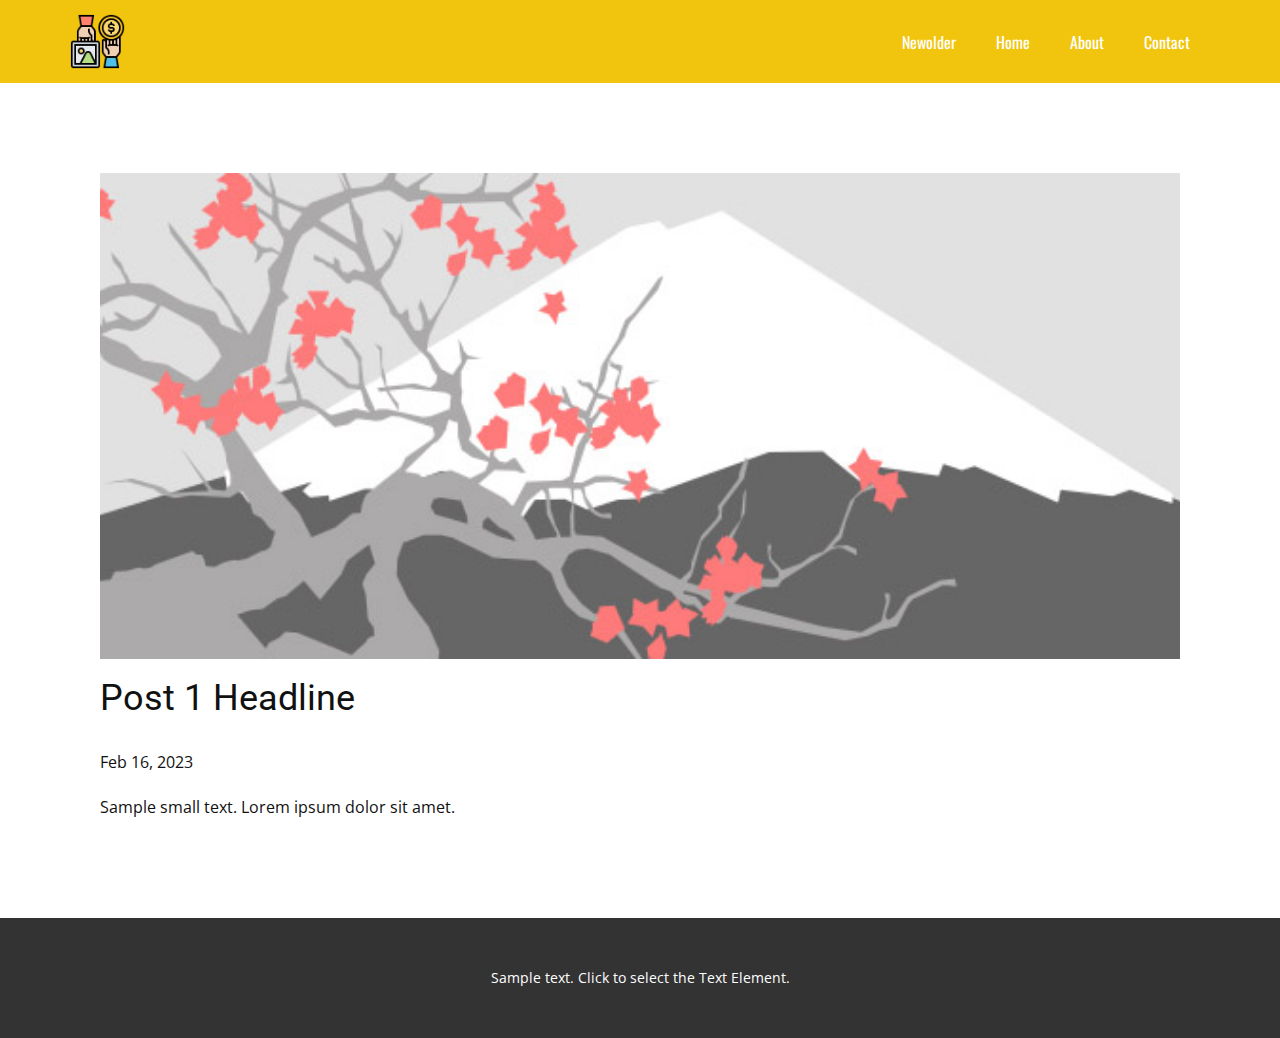
<file: blog/post.html>
<!DOCTYPE html>
<html style="font-size: 16px;" lang="en"><head>
    <meta name="viewport" content="width=device-width, initial-scale=1.0">
    <meta charset="utf-8">
    <meta name="keywords" content="Post 1 Headline">
    <meta name="description" content="">
    <title>Post 1 Headline</title>
    <link rel="stylesheet" href="../nicepage.css" media="screen">
<link rel="stylesheet" href="../Post-Template.css" media="screen">
    <script class="u-script" type="text/javascript" src="../jquery-1.9.1.min.js" defer=""></script>
    <script class="u-script" type="text/javascript" src="../nicepage.js" defer=""></script>
    <meta name="generator" content="Nicepage 5.5.0, nicepage.com">
    <meta name="referrer" content="origin">
    <link id="u-theme-google-font" rel="stylesheet" href="https://fonts.googleapis.com/css?family=Roboto:100,100i,300,300i,400,400i,500,500i,700,700i,900,900i|Open+Sans:300,300i,400,400i,500,500i,600,600i,700,700i,800,800i">
    <link id="u-page-google-font" rel="stylesheet" href="https://fonts.googleapis.com/css?family=Oswald:200,300,400,500,600,700">
    
    
    
    <script type="application/ld+json">{
		"@context": "http://schema.org",
		"@type": "Organization",
		"name": "WebSite4101665",
		"logo": "images/3469380.png"
}</script>
    <meta name="theme-color" content="#478ac9">
  <meta data-intl-tel-input-cdn-path="intlTelInput/"></head>
  <body class="u-body u-xl-mode" data-lang="en"><header class="u-clearfix u-header u-palette-3-base u-sticky u-sticky-4cc1 u-header" id="sec-ffbf"><div class="u-clearfix u-sheet u-valign-middle-lg u-valign-middle-md u-valign-middle-sm u-valign-middle-xl u-sheet-1">
        <a href="https://nicepage.com" class="u-image u-logo u-image-1" data-image-width="128" data-image-height="128">
          <img src="../images/3469380.png" class="u-logo-image u-logo-image-1">
        </a>
        <nav class="u-menu u-menu-dropdown u-offcanvas u-menu-1">
          <div class="menu-collapse u-custom-font u-font-oswald" style="font-size: 1rem; letter-spacing: 0px;">
            <a class="u-button-style u-custom-left-right-menu-spacing u-custom-padding-bottom u-custom-text-active-color u-custom-text-color u-custom-text-hover-color u-custom-text-shadow u-custom-top-bottom-menu-spacing u-nav-link u-text-active-palette-1-base u-text-hover-palette-2-base" href="#">
              <svg class="u-svg-link" viewBox="0 0 24 24"><use xlink:href="#menu-hamburger"></use></svg>
              <svg class="u-svg-content" version="1.1" id="menu-hamburger" viewBox="0 0 16 16" x="0px" y="0px" xmlns:xlink="http://www.w3.org/1999/xlink" xmlns="http://www.w3.org/2000/svg"><g><rect y="1" width="16" height="2"></rect><rect y="7" width="16" height="2"></rect><rect y="13" width="16" height="2"></rect>
</g></svg>
            </a>
          </div>
          <div class="u-nav-container">
            <ul class="u-custom-font u-font-oswald u-nav u-unstyled u-nav-1"><li class="u-nav-item"><a class="u-button-style u-nav-link u-text-active-palette-4-base u-text-hover-black u-text-white" href="../Newolder.html" style="padding: 10px 20px;">Newolder</a>
</li><li class="u-nav-item"><a class="u-button-style u-nav-link u-text-active-palette-4-base u-text-hover-black u-text-white" href="../Home.html" style="padding: 10px 20px;">Home</a>
</li><li class="u-nav-item"><a class="u-button-style u-nav-link u-text-active-palette-4-base u-text-hover-black u-text-white" href="../About.html" style="padding: 10px 20px;">About</a>
</li><li class="u-nav-item"><a class="u-button-style u-nav-link u-text-active-palette-4-base u-text-hover-black u-text-white" href="../Contact.html" style="padding: 10px 20px;">Contact</a>
</li></ul>
          </div>
          <div class="u-nav-container-collapse">
            <div class="u-black u-container-style u-inner-container-layout u-opacity u-opacity-60 u-sidenav">
              <div class="u-inner-container-layout u-sidenav-overflow">
                <div class="u-menu-close u-menu-close-1"></div>
                <ul class="u-align-center-lg u-align-center-md u-align-center-sm u-align-center-xl u-align-left-xs u-custom-font u-font-oswald u-nav u-popupmenu-items u-spacing-11 u-text-active-palette-4-base u-text-hover-black u-text-white u-unstyled u-nav-2"><li class="u-nav-item"><a class="u-button-style u-nav-link" href="../Newolder.html">Newolder</a>
</li><li class="u-nav-item"><a class="u-button-style u-nav-link" href="../Home.html">Home</a>
</li><li class="u-nav-item"><a class="u-button-style u-nav-link" href="../About.html">About</a>
</li><li class="u-nav-item"><a class="u-button-style u-nav-link" href="../Contact.html">Contact</a>
</li></ul>
              </div>
            </div>
            <div class="u-menu-overlay"></div>
          </div>
        </nav>
      </div><style class="u-sticky-style" data-style-id="4cc1">.u-sticky-fixed.u-sticky-4cc1, .u-body.u-sticky-fixed .u-sticky-4cc1 {
box-shadow: 0px 0px 8px 0px rgba(128,128,128,1) !important
}.u-sticky-fixed.u-sticky-4cc1:before, .u-body.u-sticky-fixed .u-sticky-4cc1:before {
borders: top right bottom left !important
}</style></header>
    <section class="u-align-center u-clearfix u-section-1" id="sec-f8e1">
      <div class="u-clearfix u-sheet u-valign-middle-md u-valign-middle-sm u-valign-middle-xs u-sheet-1"><!--post_details--><!--post_details_options_json--><!--{"source":""}--><!--/post_details_options_json--><!--blog_post-->
        <div class="u-container-style u-expanded-width u-post-details u-post-details-1">
          <div class="u-container-layout u-valign-middle u-container-layout-1"><!--blog_post_image-->
            <img alt="" class="u-blog-control u-expanded-width u-image u-image-default u-image-1" src="../images/0fd3416c.jpeg"><!--/blog_post_image--><!--blog_post_header-->
            <h2 class="u-blog-control u-text u-text-1">Post 1 Headline</h2><!--/blog_post_header--><!--blog_post_metadata-->
            <div class="u-blog-control u-metadata u-metadata-1"><!--blog_post_metadata_date-->
              <span class="u-meta-date u-meta-icon">Feb 16, 2023</span><!--/blog_post_metadata_date--><!--blog_post_metadata_category-->
              <!--/blog_post_metadata_category--><!--blog_post_metadata_comments-->
              <!--/blog_post_metadata_comments-->
            </div><!--/blog_post_metadata--><!--blog_post_content-->
            <div class="u-align-justify u-blog-control u-post-content u-text u-text-2 fr-view">
  Sample small text. Lorem ipsum dolor sit amet.
  </div><!--/blog_post_content-->
          </div>
        </div><!--/blog_post--><!--/post_details-->
      </div>
    </section>
    
    
    
    <footer class="u-align-center u-clearfix u-footer u-grey-80 u-footer" id="sec-019f"><div class="u-clearfix u-sheet u-sheet-1">
        <p class="u-small-text u-text u-text-variant u-text-1">Sample text. Click to select the Text Element.</p>
      </div></footer>
  
</body></html>
</file>
<file: Newolder.css>
.u-section-1 .u-sheet-1 {
  min-height: 400px;
}

.u-section-1 .u-custom-html-1 {
  margin-bottom: 0;
  height: auto;
  min-height: 400px;
  margin-top: 0;
}

@media (max-width: 575px) {
  .u-section-1 .u-sheet-1 {
    min-height: 1742px;
  }

  .u-section-1 .u-custom-html-1 {
    margin-bottom: 60px;
    min-height: 1089px;
    margin-top: 73px;
  }
}
</file>
<file: About.css>
.u-section-1 .u-sheet-1 {
  min-height: 400px;
}
</file>
<file: Contact.css>
.u-section-1 .u-sheet-1 {
  min-height: 400px;
}
</file>
<file: Home.css>
.u-section-1 .u-sheet-1 {
  min-height: 855px;
}

.u-section-1 .u-image-1 {
  height: 402px;
  object-position: 50% 91.68%;
  width: 402px;
  background-image: url("https://assets.nicepagecdn.com/7f3f506c/4101665/images/c45bb4436384b407ae68e813abff51ffa94184cad05882ec50b1116a323201f62a13c30da5e44b91ce7a55fdb88bce7fc715af93bed400bcf7e3e2_1280.png");
  background-position: 100% 50%;
  margin: 60px auto 0;
}

.u-section-1 .u-social-icons-1 {
  height: 91px;
  min-height: 16px;
  width: 360px;
  min-width: 134px;
  margin: -76px auto 0;
}

.u-section-1 .u-icon-1 {
  height: 100%;
}

.u-section-1 .u-icon-2 {
  height: 100%;
}

.u-section-1 .u-icon-3 {
  height: 100%;
}

.u-section-1 .u-icon-4 {
  height: 64px;
}

.u-section-1 .u-text-1 {
  width: 814px;
  font-family: Roboto, sans-serif;
  font-weight: 400;
  margin: 30px auto 0;
}

.u-section-1 .u-text-2 {
  width: 649px;
  font-size: 1rem;
  font-family: "Open Sans", sans-serif;
  margin: 41px auto 0;
}

.u-section-1 .u-btn-1 {
  border-style: none;
  font-weight: 700;
  text-transform: uppercase;
  font-size: 0.875rem;
  letter-spacing: 1px;
  background-image: none;
  font-family: "Open Sans", sans-serif;
  margin: 30px auto 60px;
  padding: 19px 68px 21px 67px;
}

@media (max-width: 991px) {
  .u-section-1 .u-text-1 {
    width: 720px;
  }
}

@media (max-width: 767px) {
  .u-section-1 .u-text-1 {
    width: 540px;
  }

  .u-section-1 .u-text-2 {
    width: 540px;
  }
}

@media (max-width: 575px) {
  .u-section-1 .u-sheet-1 {
    min-height: 917px;
  }

  .u-section-1 .u-image-1 {
    height: 271px;
    width: 271px;
    background-position: 50% 50%;
    margin-top: 17px;
  }

  .u-section-1 .u-social-icons-1 {
    height: 37px;
    width: 276px;
    min-width: 193px;
    margin-top: -37px;
  }

  .u-section-1 .u-icon-1 {
    height: 64px;
  }

  .u-section-1 .u-icon-2 {
    height: 64px;
  }

  .u-section-1 .u-icon-3 {
    height: 64px;
  }

  .u-section-1 .u-text-1 {
    font-family: "Noto Sans Khmer";
    font-weight: 700;
    width: auto;
    margin-top: 17px;
    margin-left: 5px;
    margin-right: 5px;
  }

  .u-section-1 .u-text-2 {
    width: auto;
    font-family: "Noto Sans Khmer";
    margin-top: 64px;
    margin-left: 0;
    margin-right: 0;
  }

  .u-section-1 .u-btn-1 {
    font-family: "Noto Sans Khmer";
    margin-top: 17px;
    padding-top: 13px;
    padding-bottom: 14px;
  }
}
</file>
<file: Blog-Template.css>
.u-section-1 .u-sheet-1 {
  min-height: 561px;
}

.u-section-1 .u-repeater-1 {
  margin-top: 60px;
  margin-bottom: 60px;
  min-height: 441px;
  grid-template-columns: calc(33.3333% - 15px) calc(33.3333% - 15px) calc(33.3333% - 15px);
  height: auto;
  grid-gap: 22px;
}

.u-section-1 .u-repeater-item-1 {
  background-image: none;
}

.u-section-1 .u-container-layout-1 {
  padding: 30px 20px;
}

.u-section-1 .u-text-1 {
  margin-top: 0;
  margin-bottom: 0;
}

.u-section-1 .u-image-1 {
  height: 222px;
  margin-top: 17px;
  margin-bottom: 0;
}

.u-section-1 .u-text-2 {
  margin-top: 20px;
  margin-bottom: 0;
}

.u-section-1 .u-btn-1 {
  background-image: none;
  border-style: none none solid;
  margin: 17px auto 0 0;
  padding: 0;
}

.u-section-1 .u-container-layout-2 {
  padding: 30px 20px;
}

.u-section-1 .u-text-3 {
  margin-top: 0;
  margin-bottom: 0;
}

.u-section-1 .u-image-2 {
  height: 222px;
  margin-top: 17px;
  margin-bottom: 0;
}

.u-section-1 .u-text-4 {
  margin-top: 20px;
  margin-bottom: 0;
}

.u-section-1 .u-btn-2 {
  background-image: none;
  border-style: none none solid;
  margin: 17px auto 0 0;
  padding: 0;
}

.u-section-1 .u-container-layout-3 {
  padding: 30px 20px;
}

.u-section-1 .u-text-5 {
  margin-top: 0;
  margin-bottom: 0;
}

.u-section-1 .u-image-3 {
  height: 222px;
  margin-top: 17px;
  margin-bottom: 0;
}

.u-section-1 .u-text-6 {
  margin-top: 20px;
  margin-bottom: 0;
}

.u-section-1 .u-btn-3 {
  background-image: none;
  border-style: none none solid;
  margin: 17px auto 0 0;
  padding: 0;
}

@media (max-width: 1199px) {
  .u-section-1 .u-sheet-1 {
    min-height: 484px;
  }

  .u-section-1 .u-repeater-1 {
    min-height: 364px;
    grid-template-columns: repeat(3, calc(33.333333333333336% - 15px));
  }
}

@media (max-width: 991px) {
  .u-section-1 .u-sheet-1 {
    min-height: 956px;
  }

  .u-section-1 .u-repeater-1 {
    min-height: 836px;
    grid-template-columns: repeat(2, calc(50% - 11.25px));
  }
}

@media (max-width: 767px) {
  .u-section-1 .u-repeater-1 {
    grid-template-columns: 100%;
  }

  .u-section-1 .u-container-layout-1 {
    padding-left: 10px;
    padding-right: 10px;
  }

  .u-section-1 .u-image-1 {
    height: 278px;
  }

  .u-section-1 .u-container-layout-2 {
    padding-left: 10px;
    padding-right: 10px;
  }

  .u-section-1 .u-image-2 {
    height: 278px;
  }

  .u-section-1 .u-container-layout-3 {
    padding-left: 10px;
    padding-right: 10px;
  }

  .u-section-1 .u-image-3 {
    height: 278px;
  }
}
</file>
<file: Post-Template.css>
.u-section-1 .u-sheet-1 {
  min-height: 835px;
}

.u-section-1 .u-post-details-1 {
  min-height: 375px;
  margin-top: 60px;
  margin-bottom: -10px;
}

.u-section-1 .u-container-layout-1 {
  padding: 30px;
}

.u-section-1 .u-image-1 {
  height: 486px;
  margin-top: 0;
  margin-bottom: 0;
  margin-left: 0;
}

.u-section-1 .u-text-1 {
  margin-top: 20px;
  margin-bottom: 0;
  margin-left: 0;
}

.u-section-1 .u-metadata-1 {
  margin-top: 30px;
  margin-bottom: 0;
  margin-left: 0;
}

.u-section-1 .u-text-2 {
  margin-bottom: 0;
  margin-top: 20px;
  margin-left: 0;
}

@media (max-width: 1199px) {
  .u-section-1 .u-image-1 {
    margin-left: initial;
  }
}

@media (max-width: 991px) {
  .u-section-1 .u-sheet-1 {
    min-height: 782px;
  }

  .u-section-1 .u-post-details-1 {
    margin-bottom: 60px;
  }

  .u-section-1 .u-image-1 {
    height: 423px;
    margin-left: initial;
  }
}

@media (max-width: 767px) {
  .u-section-1 .u-sheet-1 {
    min-height: 722px;
  }

  .u-section-1 .u-container-layout-1 {
    padding-left: 10px;
    padding-right: 10px;
  }

  .u-section-1 .u-image-1 {
    height: 354px;
    margin-top: 9px;
    margin-left: initial;
  }
}

@media (max-width: 575px) {
  .u-section-1 .u-sheet-1 {
    min-height: 835px;
  }

  .u-section-1 .u-post-details-1 {
    margin-bottom: -10px;
  }

  .u-section-1 .u-container-layout-1 {
    padding-left: 30px;
    padding-right: 30px;
  }

  .u-section-1 .u-image-1 {
    height: 486px;
    margin-top: 0;
    margin-left: initial;
  }
}
</file>
